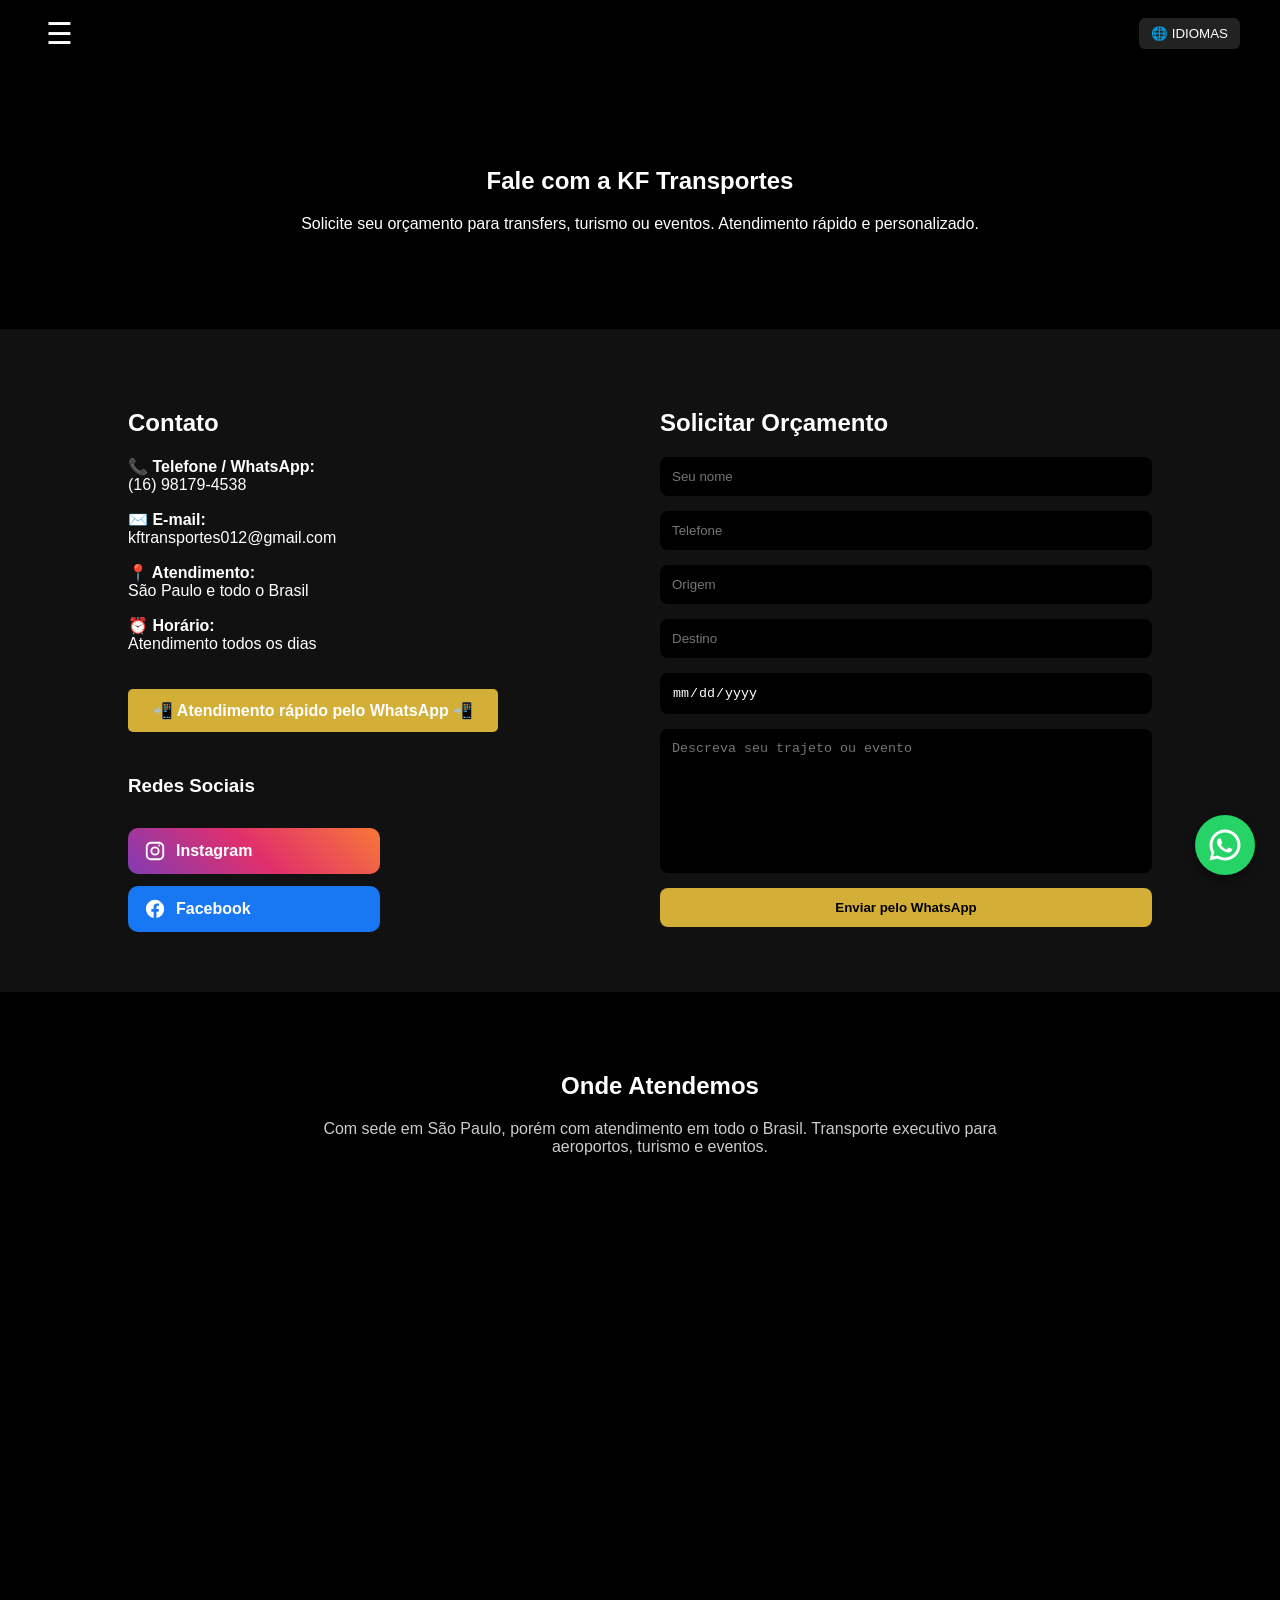
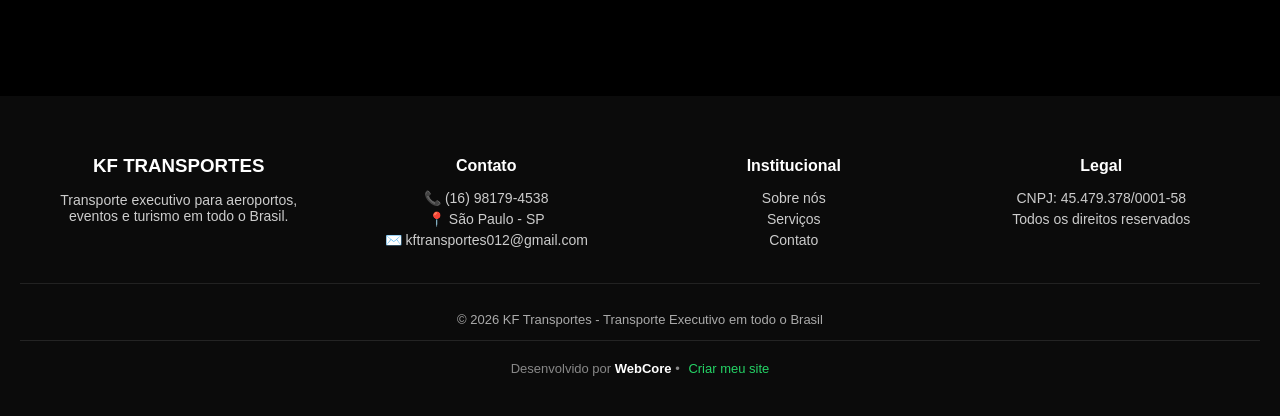
<file: contato.html>
<!DOCTYPE html>
<html lang="pt-br">

<head>

<meta charset="UTF-8">
<meta name="viewport" content="width=device-width, initial-scale=1.0">

<link rel="icon" type="image/png" sizes="32x32" href="assets/favicon.png">
<link rel="icon" type="image/png" sizes="16x16" href="assets/favicon.png">

<title>Contato | KF Transportes</title>

<meta name="description" content="Entre em contato com a KF Transportes. Solicite orçamento para transfer aeroporto, turismo ou eventos em São Paulo e todo o Brasil.">

<link rel="stylesheet" href="style.css">

</head>

<body>

<header>

<button class="menu-toggle" onclick="toggleMenu()">☰</button>

<nav id="menu">
  <button class="close-menu" onclick="toggleMenu()">✕</button>

  <a href="index.html">Home</a>
  <a href="servicos.html">Serviços</a>
  <a href="eventos.html">Eventos</a>
  <a href="pacotes.html">Pacotes</a>
  <a href="frota.html">Frota</a>
  <a href="sobre.html">Sobre</a>
  <a href="contato.html">Contato</a>
  <a href="rota-campos.html" class="rota-link">Rota Campos</a>
</nav>

<div class="overlay" onclick="toggleMenu()"></div>

<div class="language-dropdown">

  <button class="lang-btn">🌐 IDIOMAS</button>

  <div class="lang-menu">
    <div onclick="setLanguage('pt')">🇧🇷 Português</div>
    <div onclick="setLanguage('en')">🇺🇸 English</div>
    <div onclick="setLanguage('es')">🇪🇸 Español</div>
  </div>

</div>

<div id="google_translate_element" style="display:none;"></div>

</header>


<section class="hero-contato">

<h1>Fale com a KF Transportes</h1>

<p>
Solicite seu orçamento para transfers, turismo ou eventos.
Atendimento rápido e personalizado.
</p>

</section>


<!-- CONTATO -->
<section class="contato-container">

<div class="contato-info">

<h2>Contato</h2>

<p><strong>📞 Telefone / WhatsApp:</strong><br>
(16) 98179-4538
</p>

<p><strong>✉️ E-mail:</strong><br>
kftransportes012@gmail.com
</p>

<p><strong>📍 Atendimento:</strong><br>
São Paulo e todo o Brasil
</p>

<p><strong>⏰ Horário:</strong><br>
Atendimento todos os dias
</p>

<a href="https://wa.me/5516981794538?text=Olá%20Kelvin!%20Vim%20pelo%20site%20e%20gostaria%20de%20um%20orçamento."
class="botao">
📲 Atendimento rápido pelo WhatsApp 📲
</a>

<div class="redes-sociais">

<h3>Redes Sociais</h3>

<a href="https://www.instagram.com/kftransportes012/" target="_blank" class="btn-social instagram">
<svg viewBox="0 0 24 24">
<path fill="white" d="M7.75 2C4.68 2 2 4.68 2 7.75v8.5C2 19.32 4.68 22 7.75 22h8.5C19.32 22 22 19.32 22 16.25v-8.5C22 4.68 19.32 2 16.25 2h-8.5zm0 2h8.5C18.22 4 20 5.78 20 7.75v8.5c0 1.97-1.78 3.75-3.75 3.75h-8.5C5.78 20 4 18.22 4 16.25v-8.5C4 5.78 5.78 4 7.75 4zm8.75 1a1 1 0 100 2 1 1 0 000-2zM12 7a5 5 0 100 10 5 5 0 000-10zm0 2a3 3 0 110 6 3 3 0 010-6z"/>
</svg>
<span>Instagram</span>
</a>

<a href="https://www.facebook.com/kftransportes012" target="_blank" class="btn-social facebook">
<svg viewBox="0 0 24 24">
<path fill="white" d="M22 12a10 10 0 10-11.5 9.87v-6.99h-2.5V12h2.5V9.8c0-2.47 1.47-3.84 3.73-3.84 1.08 0 2.2.19 2.2.19v2.42h-1.24c-1.22 0-1.6.76-1.6 1.54V12h2.72l-.43 2.88h-2.29v6.99A10 10 0 0022 12z"/>
</svg>
<span>Facebook</span>
</a>

</div>
</div>


<div class="contato-form">

<h2>Solicitar Orçamento</h2>

<form id="form-whatsapp">

<input type="text" id="nome" placeholder="Seu nome" required>
<input type="tel" id="telefone" placeholder="Telefone" required>
<input type="text" id="origem" placeholder="Origem">
<input type="text" id="destino" placeholder="Destino">
<input type="date" id="data">
<textarea id="mensagem" placeholder="Descreva seu trajeto ou evento"></textarea>

<button type="submit">Enviar pelo WhatsApp</button>

</form>

</div>

</section>


<!-- NOVA SEÇÃO FULL WIDTH -->
<section class="mapa-full">

<h2>Onde Atendemos</h2>

<p>
Com sede em São Paulo, porém com atendimento em todo o Brasil. 
Transporte executivo para aeroportos, turismo e eventos.
</p>

<iframe src="https://www.google.com/maps/embed?pb=!1m18!1m12!1m3!1d3657.3261423137756!2d-46.691871425422185!3d-23.556727261420555!2m3!1f0!2f0!3f0!3m2!1i1024!2i768!4f13.1!3m3!1m2!1s0x94ce5727696ad8ad%3A0x8ff1020f3fb10957!2sKF%20TRANSPORTES!5e0!3m2!1spt-BR!2sbr!4v1773870835693!5m2!1spt-BR!2sbr"
allowfullscreen=""
loading="lazy">
</iframe>

</section>


<footer class="footer">

<div class="footer-container">

  <div class="footer-col">
    <h3>KF TRANSPORTES</h3>
    <p>Transporte executivo para aeroportos, eventos e turismo em todo o Brasil.</p>
  </div>

  <div class="footer-col">
    <h4>Contato</h4>
    <p>📞 (16) 98179-4538</p>
    <p>📍 São Paulo - SP</p>
    <p>✉️ kftransportes012@gmail.com</p>
  </div>

  <div class="footer-col">
    <h4>Institucional</h4>
    <p><a href="sobre.html">Sobre nós</a></p>
    <p><a href="servicos.html">Serviços</a></p>
    <p><a href="contato.html">Contato</a></p>
  </div>

  <div class="footer-col">
    <h4>Legal</h4>
    <p>CNPJ: 45.479.378/0001-58</p>
    <p>Todos os direitos reservados</p>
  </div>

</div>

<div class="footer-bottom">
  <p>© 2026 KF Transportes - Transporte Executivo em todo o Brasil</p>
</div>

<!-- ASSINATURA -->
<div class="assinatura-dev minimal">
  <p>
    Desenvolvido por <strong> WebCore </strong> •
    <a href="https://wa.me/5512988490983?text=Olá%20Kelvin,%20quero%20um%20site%20profissional!" target="_blank">
      Criar meu site
    </a>
  </p>
</div>

</footer>


<!-- TRADUTOR -->
<script>
function googleTranslateElementInit() {
new google.translate.TranslateElement({
pageLanguage: 'pt',
includedLanguages: 'en,es',
autoDisplay: false
}, 'google_translate_element');
}
</script>
<script>
function toggleMenu() {
  const menu = document.getElementById("menu");
  const overlay = document.querySelector(".overlay");

  menu.classList.toggle("active");
  overlay.classList.toggle("active");
}
</script>
<script src="https://translate.google.com/translate_a/element.js?cb=googleTranslateElementInit"></script>

<script>
function setLanguage(lang) {
  localStorage.setItem("siteLang", lang);
  document.cookie = "googtrans=/pt/" + lang + ";path=/";
  location.reload();
}

function applyLanguage() {
  const lang = localStorage.getItem("siteLang");

  if (lang) {
    document.cookie = "googtrans=/pt/" + lang + ";path=/";

    let check = setInterval(() => {
      const select = document.querySelector(".goog-te-combo");
      if (select) {
        select.value = lang;
        select.dispatchEvent(new Event("change"));
        clearInterval(check);
      }
    }, 300);
  }
}

window.addEventListener("load", applyLanguage);
</script>


<a href="https://wa.me/5516981794538?text=Olá%20Kelvin!%20Vim%20pelo%20site%20e%20gostaria%20de%20um%20orçamento."
class="whatsapp-fixo" target="_blank">

<svg xmlns="http://www.w3.org/2000/svg" viewBox="0 0 32 32">
<path fill="white" d="M16 .5C7.5.5.5 7.5.5 16c0 2.8.7 5.4 2 7.7L.5 31.5l8-2c2.2 1.2 4.7 1.9 7.5 1.9 8.5 0 15.5-7 15.5-15.5S24.5.5 16 .5zm0 28c-2.4 0-4.7-.6-6.7-1.8l-.5-.3-4.7 1.2 1.3-4.6-.3-.5C4.1 20.7 3.5 18.4 3.5 16 3.5 9.1 9.1 3.5 16 3.5S28.5 9.1 28.5 16 22.9 28.5 16 28.5zm6.9-8.5c-.4-.2-2.4-1.2-2.7-1.3-.4-.1-.6-.2-.9.2s-1 1.3-1.2 1.5-.5.3-.9.1c-.4-.2-1.6-.6-3-1.9-1.1-1-1.9-2.2-2.1-2.6s0-.6.2-.8c.2-.2.4-.5.6-.7.2-.2.2-.4.3-.6.1-.2 0-.5-.1-.7-.1-.2-.9-2.2-1.2-3-.3-.7-.6-.6-.9-.6h-.8c-.3 0-.7.1-1 .5s-1.3 1.2-1.3 3 1.3 3.6 1.5 3.9c.2.2 2.6 4 6.4 5.6.9.4 1.6.6 2.2.7.9.3 1.7.3 2.3.2.7-.1 2.4-1 2.7-2 .3-1 .3-1.9.2-2-.1-.1-.3-.2-.7-.4z"/>
</svg>
</a>

</body>
</html>
</file>
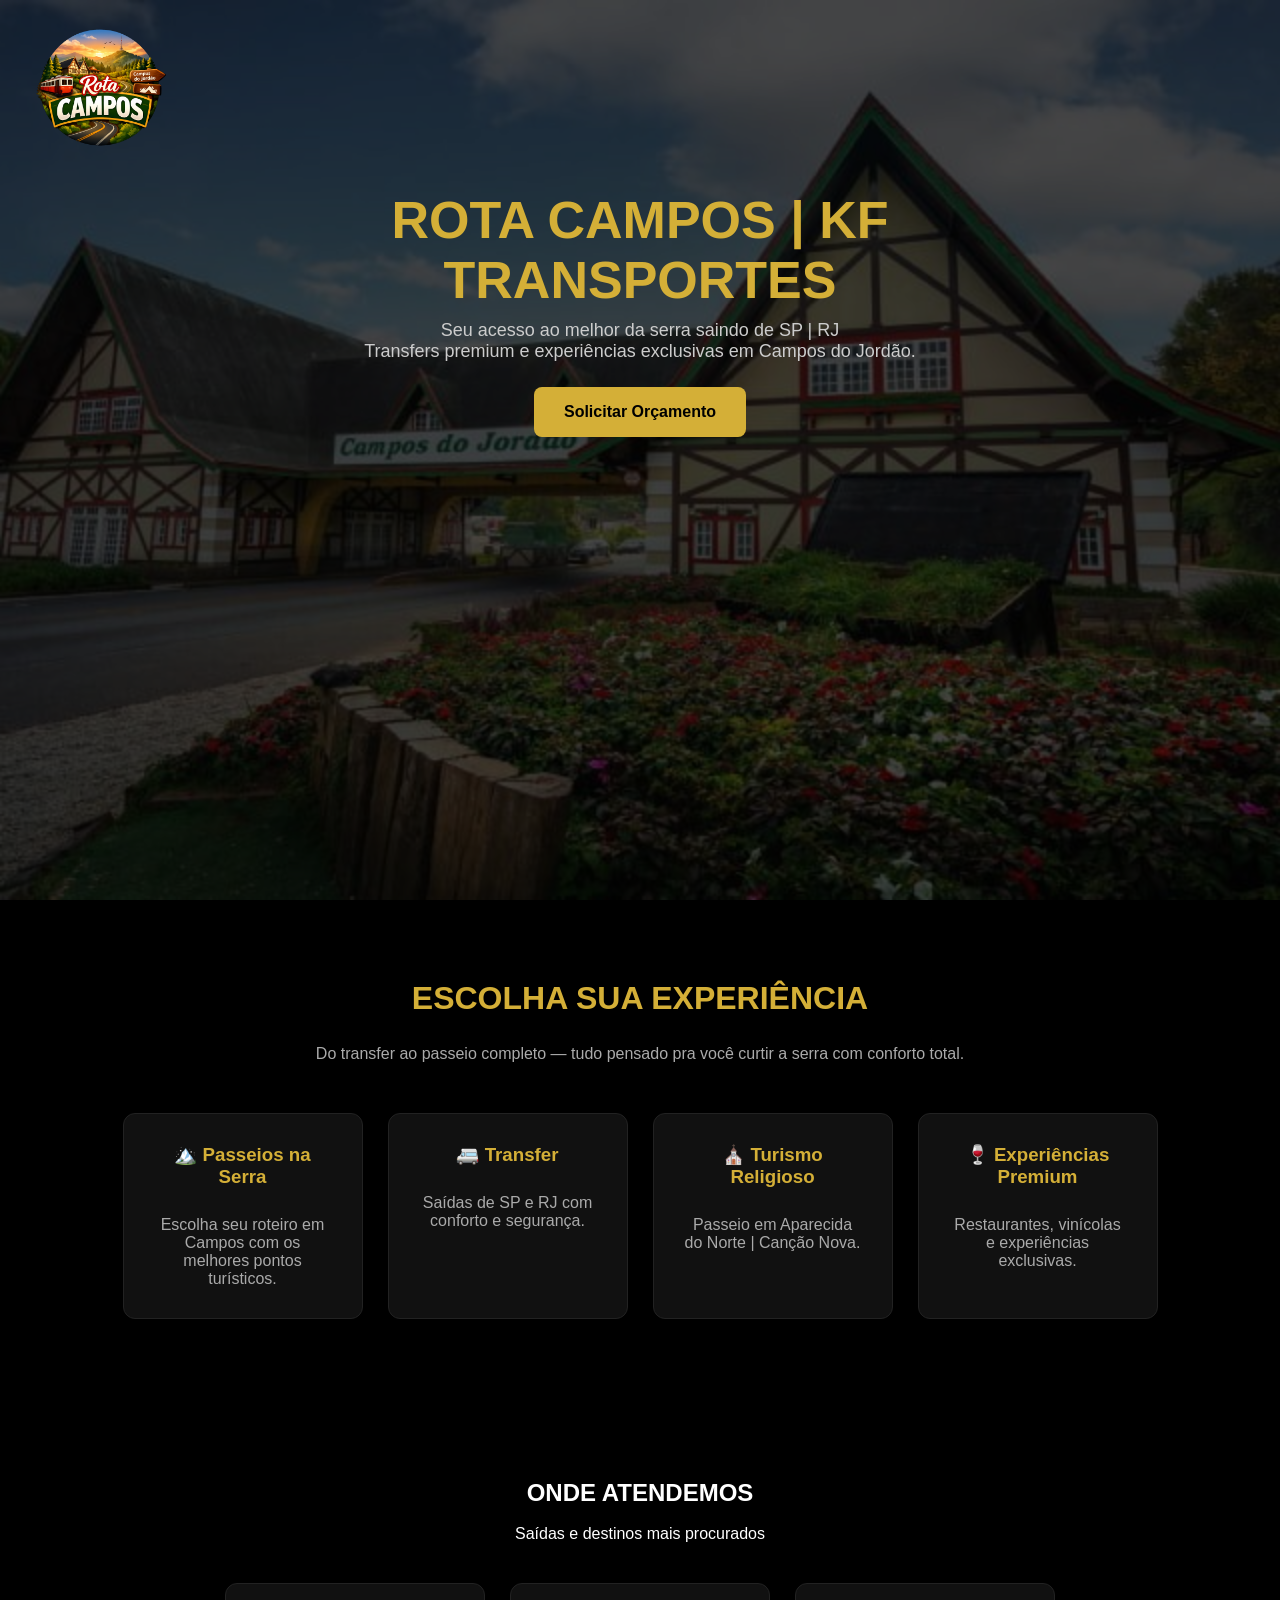
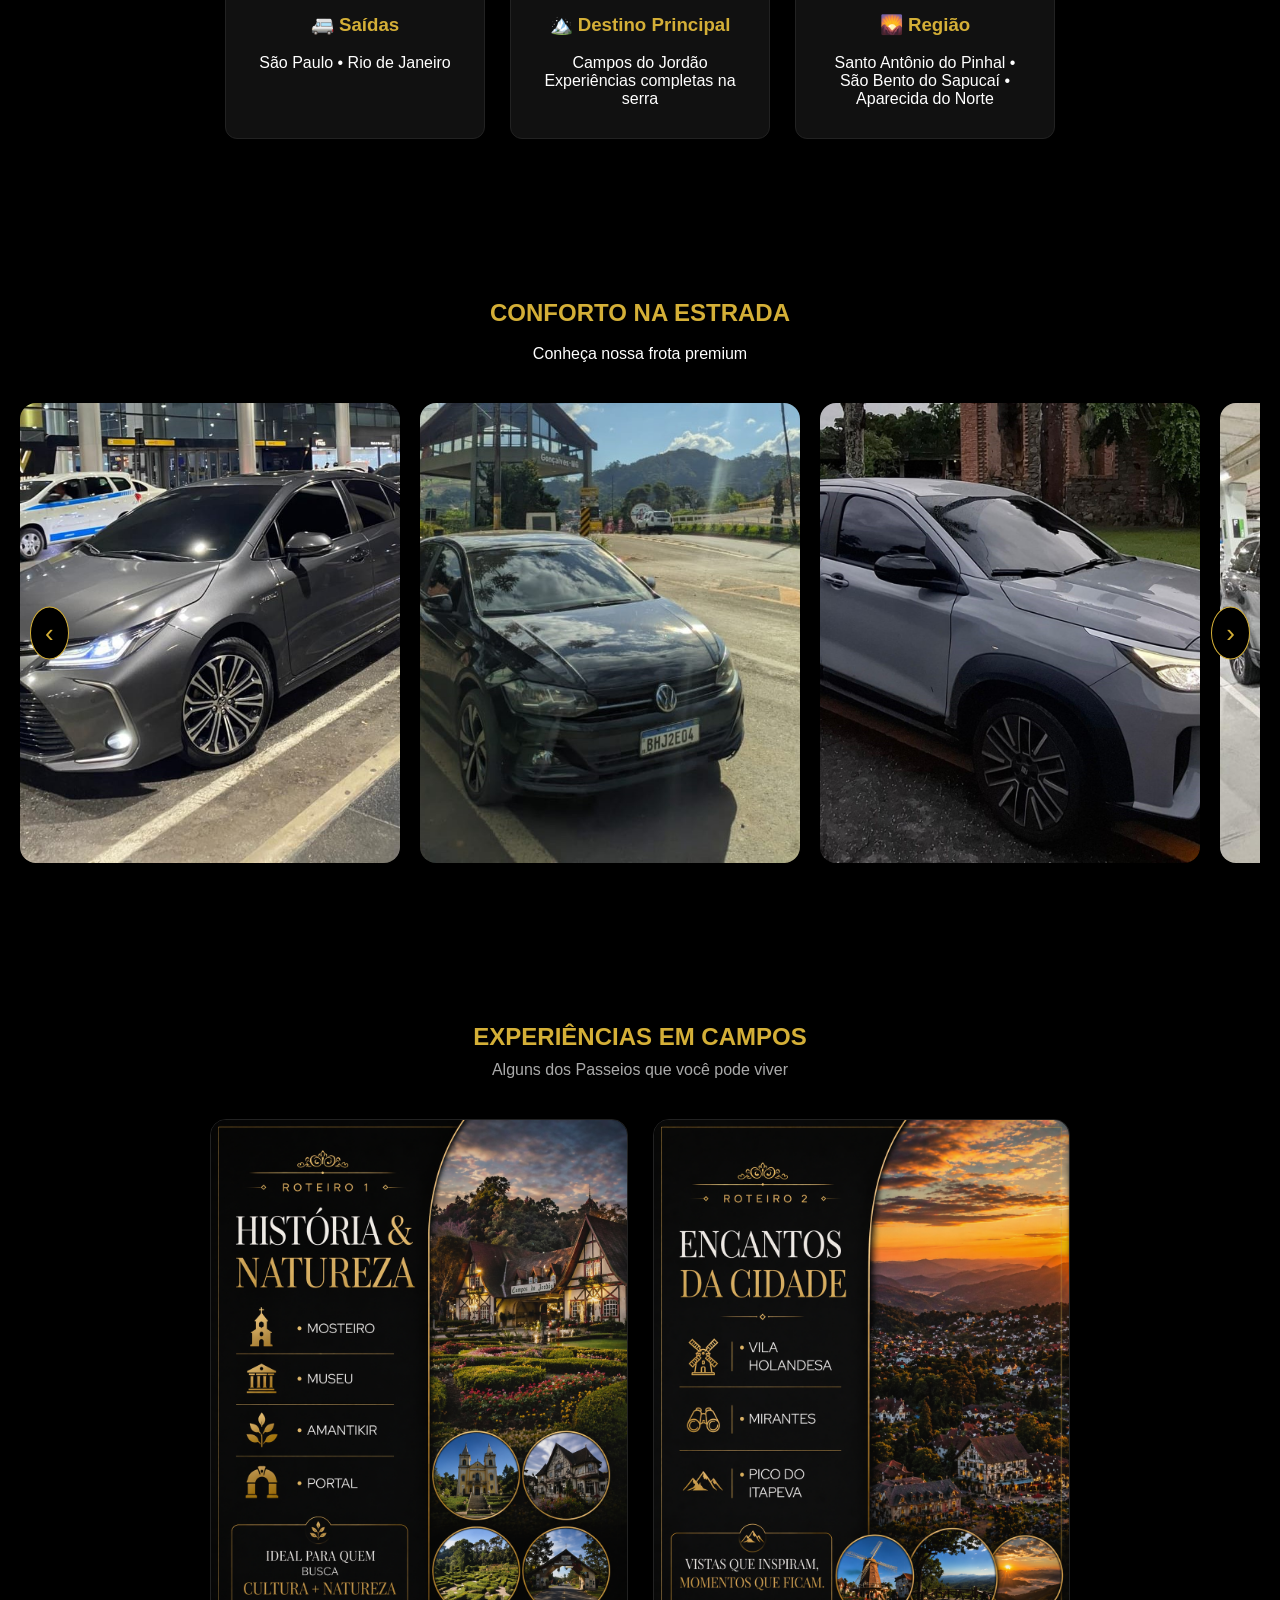
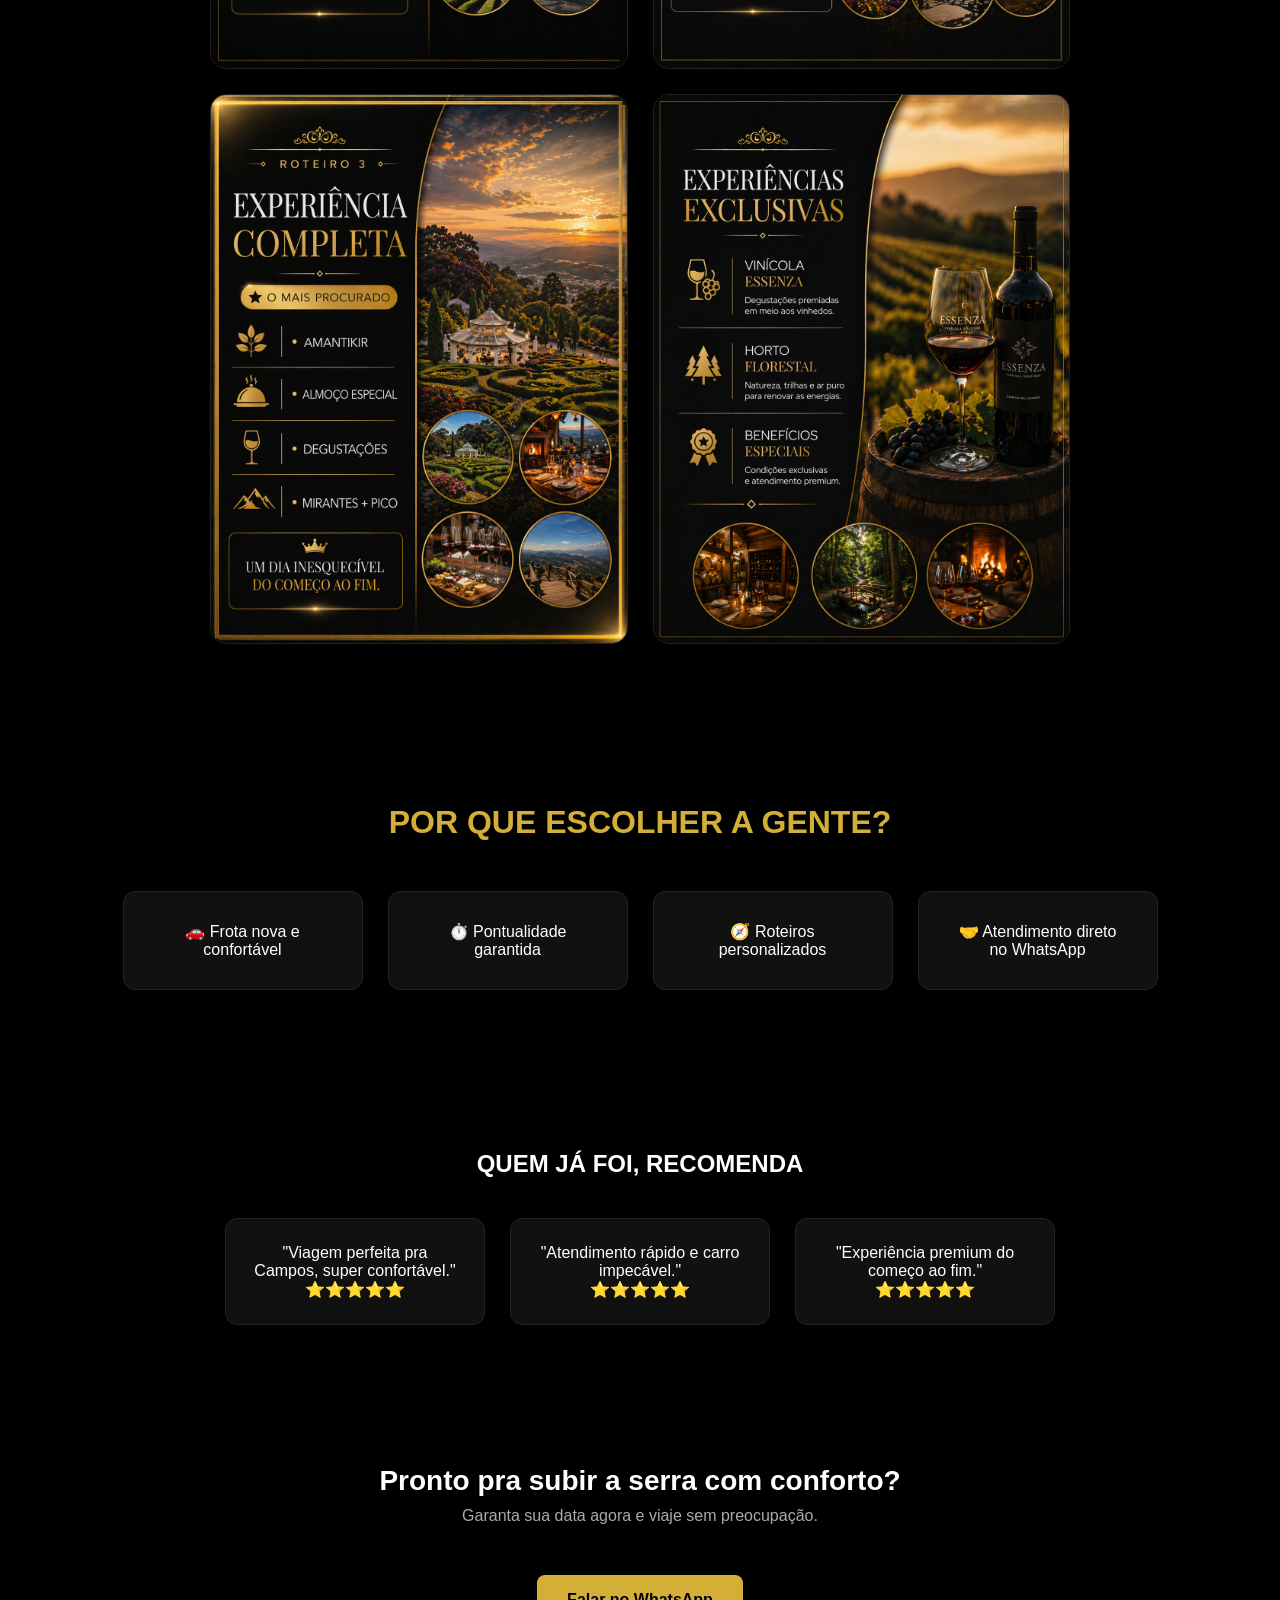
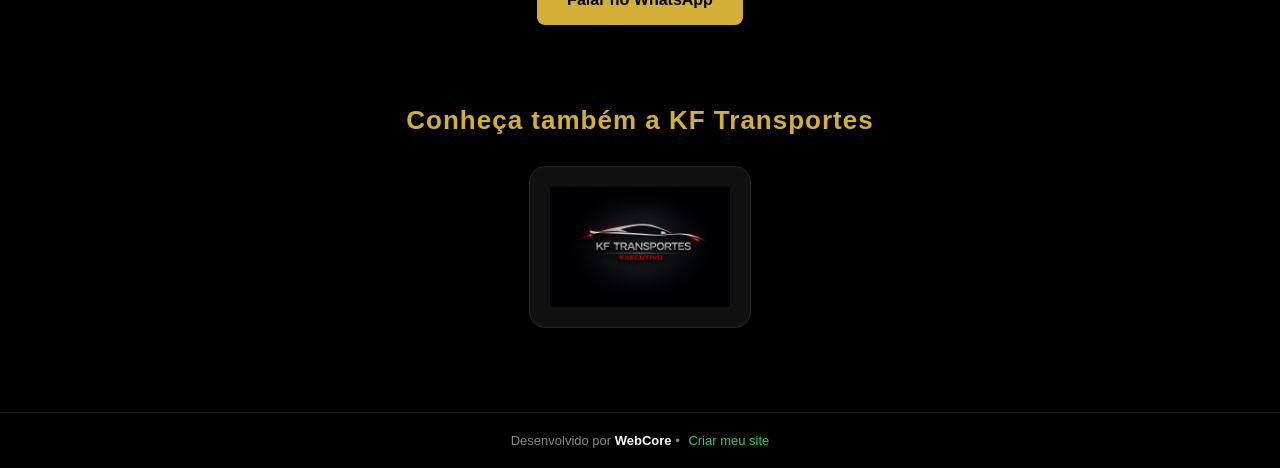
<file: rota-campos.html>
<!DOCTYPE html>
<html lang="pt-br">
<head>
  <meta charset="UTF-8">
  <title>ROTA CAMPOS | KF TRANSPORTES</title>

  <link rel="stylesheet" href="style.css">
  <link rel="stylesheet" href="rota-campos.css">
  <link rel="icon" type="image/png" href="assets/rota-campos/rota-campos.png">
</head>

<body class="rota-campos">

<!-- LOGO -->
<div class="logo-topo">
  <img src="assets/rota-campos/rota-campos.png" alt="Rota Campos">
</div>

<!-- HERO -->
<section class="hero-campos">
  <div class="hero-content">

    <h1>ROTA CAMPOS | KF TRANSPORTES</h1>

    <p class="subtitle">
      Seu acesso ao melhor da serra saindo de SP | RJ
    </p>

    <p>
      Transfers premium e experiências exclusivas em Campos do Jordão.
    </p>
  
    <a href="https://wa.me/5516981794538?text=Olá,%20vim%20pela%20Rota%20Campos%20e%20quero%20mais%20informações!" class="btn-whatsapp">
      Solicitar Orçamento
    </a>

  </div>
</section>

<!-- SERVIÇOS -->
<section class="servicos-campos">

  <h2>ESCOLHA SUA EXPERIÊNCIA</h2><br>

  <p class="desc">
    Do transfer ao passeio completo — tudo pensado pra você curtir a serra com conforto total.
  </p>

  <div class="grid-servicos">

    <div class="box-servico">
      <h3>🏔️ Passeios na Serra</h3><br>
      <p>Escolha seu roteiro em Campos com os melhores pontos turísticos.</p>
    </div>

    <div class="box-servico">
      <h3>🚐 Transfer</h3><br>
      <p>Saídas de SP e RJ com conforto e segurança.</p>
    </div>

    <div class="box-servico">
      <h3>⛪ Turismo Religioso</h3><br>
      <p>Passeio em Aparecida do Norte | Canção Nova.</p>
    </div>

    <div class="box-servico destaque">
      <h3>🍷 Experiências Premium</h3><br>
      <p>Restaurantes, vinícolas e experiências exclusivas.</p>
    </div>

  </div>

</section>

<!-- REGIÕES -->
<section class="roteiros-campos">

  <h2>ONDE ATENDEMOS</h2><br>

  <p class="desc">
    Saídas e destinos mais procurados
  </p>

  <div class="grid-roteiros">

    <div class="roteiro-card">
      <h3>🚐 Saídas</h3><br>
      <p>São Paulo • Rio de Janeiro</p>
    </div>

    <div class="roteiro-card destaque">
      <h3>🏔️ Destino Principal</h3><br>
      <p>Campos do Jordão</p>
      <span>Experiências completas na serra</span>
    </div>

    <div class="roteiro-card">
      <h3>🌄 Região</h3><br>
      <p>Santo Antônio do Pinhal • São Bento do Sapucaí • Aparecida do Norte</p>
    </div>

  </div>

</section>

<!-- CARROS -->
<section class="carros-campos">

  <h2>CONFORTO NA ESTRADA</h2><br>
  <p>Conheça nossa frota premium</p>

  <div class="carrossel-carros">

    <button class="btn-carrossel prev">‹</button>

    <div class="track-carros">

      <div class="card-carro"><img src="assets/rota-campos/carro1.jpeg"></div>
      <div class="card-carro"><img src="assets/rota-campos/carro2.jpg"></div>
      <div class="card-carro"><img src="assets/rota-campos/carro3.jpg"></div>
      <div class="card-carro"><img src="assets/rota-campos/carro4.jpg"></div>
      <div class="card-carro"><img src="assets/rota-campos/carro5.jpg"></div>
      <div class="card-carro"><img src="assets/rota-campos/carro6.webp"></div>
      <div class="card-carro"><img src="assets/rota-campos/carro7.jpg"></div>
      <div class="card-carro"><img src="assets/rota-campos/carro8.jpg"></div>
      <div class="card-carro"><img src="assets/rota-campos/carro9.jpeg"></div>
      <div class="card-carro"><img src="assets/rota-campos/carro10.jpg"></div>

    </div>

    <button class="btn-carrossel next">›</button>

  </div>

</section>

<!-- EXPERIÊNCIAS -->
<section class="experiencias-campos">

  <h2>EXPERIÊNCIAS EM CAMPOS</h2>
  <p>Alguns dos Passeios que você pode viver</p>

  <div class="grid-experiencias">

    <div class="card-exp">
      <img src="assets/rota-campos/roteiros/roteiro1.png">
    </div>

    <div class="card-exp">
      <img src="assets/rota-campos/roteiros/roteiro2.png">
    </div>

    <div class="card-exp">
      <img src="assets/rota-campos/roteiros/roteiro3.png">
    </div>

    <div class="card-exp">
      <img src="assets/rota-campos/roteiros/roteiro4.png">
    </div>

  </div>

</section>

<!-- DIFERENCIAIS -->
<section class="servicos-campos">

  <h2>POR QUE ESCOLHER A GENTE?</h2>

  <div class="grid-servicos">

    <div class="box-servico">🚗 Frota nova e confortável</div>
    <div class="box-servico">⏱️ Pontualidade garantida</div>
    <div class="box-servico">🧭 Roteiros personalizados</div>
    <div class="box-servico">🤝 Atendimento direto no WhatsApp</div>

  </div>

</section>

<!-- DEPOIMENTOS -->
<section class="depoimentos-campos">

  <h2>QUEM JÁ FOI, RECOMENDA</h2>

  <div class="grid-depoimentos">

    <div class="dep-box">
      <p>"Viagem perfeita pra Campos, super confortável."</p>
      <span>⭐⭐⭐⭐⭐</span>
    </div>

    <div class="dep-box">
      <p>"Atendimento rápido e carro impecável."</p>
      <span>⭐⭐⭐⭐⭐</span>
    </div>

    <div class="dep-box">
      <p>"Experiência premium do começo ao fim."</p>
      <span>⭐⭐⭐⭐⭐</span>
    </div>

  </div>

</section>

<!-- CTA -->
<div class="cta-final">

  <h2>Pronto pra subir a serra com conforto?</h2>

  <p>Garanta sua data agora e viaje sem preocupação.</p>

  <a href="https://wa.me/5516981794538?text=Olá,%20vim%20pela%20Rota%20Campos%20e%20quero%20mais%20informações!" class="btn-whatsapp">
    Falar no WhatsApp
  </a>

</div>

<!-- KF TRANPORTES -->
<section class="kftransportes-cta">

  <h3>Conheça também a KF Transportes</h3>

  <a href="https://kftransportes012.com.br" class="btn-kftransportes">
    <img src="assets/rota-campos/kftransportes.png" alt="KFTransportes">
  </a>

</section>

<!-- ASSINATURA -->
<div class="assinatura-dev minimal">
  <p>
    Desenvolvido por <strong> WebCore </strong> •
    <a href="https://wa.me/5512988490983" target="_blank">
      Criar meu site
    </a>
  </p>
</div>

<script>
const carrossel = document.querySelector('.carrossel-carros');

const track = carrossel.querySelector('.track-carros');
const next = carrossel.querySelector('.next');
const prev = carrossel.querySelector('.prev');

let index = 0;

const cards = carrossel.querySelectorAll('.card-carro');
const total = cards.length;

const cardWidth = cards[0].offsetWidth + 20;

function getVisibleCards() {
  return Math.floor(carrossel.offsetWidth / cardWidth);
}

next.addEventListener('click', () => {
  const visible = getVisibleCards();

  if (index < total - visible) {
    index++;
    track.style.transform = `translateX(-${index * cardWidth}px)`;
  }
});

prev.addEventListener('click', () => {
  if (index > 0) {
    index--;
    track.style.transform = `translateX(-${index * cardWidth}px)`;
  }
});
</script>

</body>
</html>
</file>
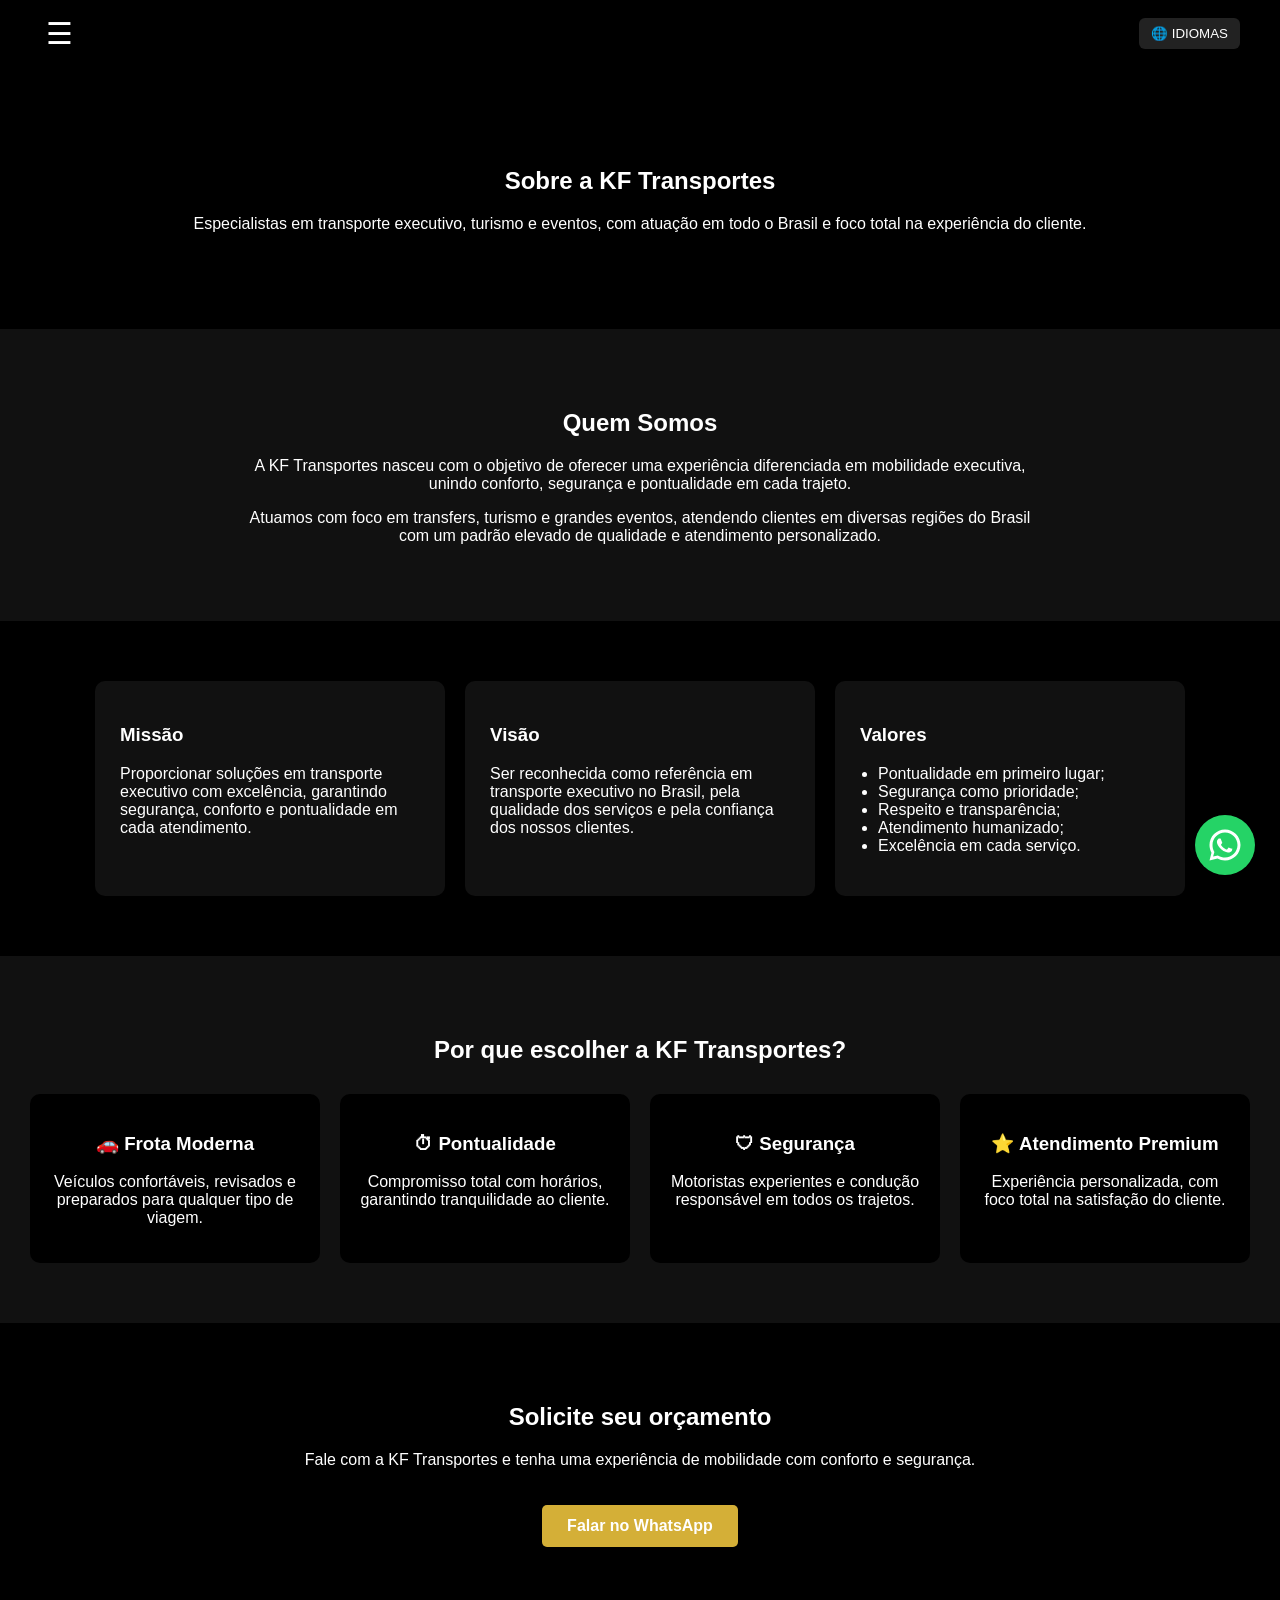
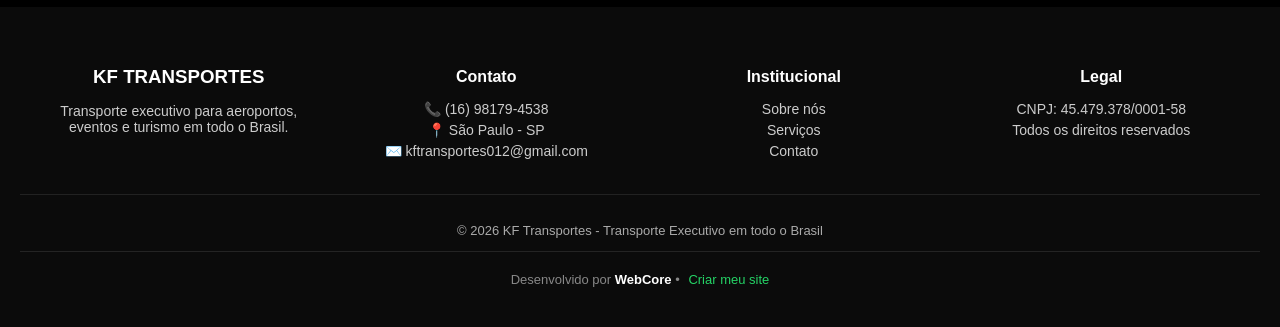
<file: sobre.html>
<!DOCTYPE html>
<html lang="pt-br">

<head>

<meta charset="UTF-8">
<meta name="viewport" content="width=device-width, initial-scale=1.0">

<link rel="icon" type="image/png" sizes="32x32" href="assets/favicon.png">
<link rel="icon" type="image/png" sizes="16x16" href="assets/favicon.png">

<meta name="description" content="Conheça a KF Transportes, especialista em transporte executivo para aeroportos, turismo e eventos em São Paulo e todo o Brasil.">

<title>Sobre a KF Transportes | Transporte Executivo</title>

<link rel="stylesheet" href="style.css">

</head>

<body>

<header>

<button class="menu-toggle" onclick="toggleMenu()">☰</button>

<nav id="menu">
  <button class="close-menu" onclick="toggleMenu()">✕</button>

  <a href="index.html">Home</a>
  <a href="servicos.html">Serviços</a>
  <a href="eventos.html">Eventos</a>
  <a href="pacotes.html">Pacotes</a>
  <a href="frota.html">Frota</a>
  <a href="sobre.html">Sobre</a>
  <a href="contato.html">Contato</a>
  <a href="rota-campos.html" class="rota-link">Rota Campos</a>
</nav>

<div class="overlay" onclick="toggleMenu()"></div>

<div class="language-dropdown">

  <button class="lang-btn">🌐 IDIOMAS</button>

  <div class="lang-menu">
    <div onclick="setLanguage('pt')">🇧🇷 Português</div>
    <div onclick="setLanguage('en')">🇺🇸 English</div>
    <div onclick="setLanguage('es')">🇪🇸 Español</div>
  </div>

</div>

<div id="google_translate_element" style="display:none;"></div>

</header>


<!-- HERO -->
<section class="hero-sobre">

<h1>Sobre a KF Transportes</h1>

<p>
Especialistas em transporte executivo, turismo e eventos,
com atuação em todo o Brasil e foco total na experiência do cliente.
</p>

</section>


<!-- QUEM SOMOS -->
<section class="sobre-container">

<div class="sobre-texto">

<h2>Quem Somos</h2>

<p>
A KF Transportes nasceu com o objetivo de oferecer uma experiência diferenciada
em mobilidade executiva, unindo conforto, segurança e pontualidade em cada trajeto.
</p>

<p>
Atuamos com foco em transfers, turismo e grandes eventos, atendendo clientes
em diversas regiões do Brasil com um padrão elevado de qualidade e atendimento personalizado.
</p>

</div>

</section>


<!-- MISSÃO VISÃO VALORES -->
<section class="mvv">

<div class="mvv-container">

<div class="mvv-card">
<h3>Missão</h3>
<p>
Proporcionar soluções em transporte executivo com excelência, garantindo
segurança, conforto e pontualidade em cada atendimento.
</p>
</div>

<div class="mvv-card">
<h3>Visão</h3>
<p>
Ser reconhecida como referência em transporte executivo no Brasil,
pela qualidade dos serviços e pela confiança dos nossos clientes.
</p>
</div>

<div class="mvv-card">
<h3>Valores</h3>

<ul>
<li>Pontualidade em primeiro lugar;</li>
<li>Segurança como prioridade;</li>
<li>Respeito e transparência;</li>
<li>Atendimento humanizado;</li>
<li>Excelência em cada serviço.</li>
</ul>

</div>

</div>

</section>


<!-- DIFERENCIAIS -->
<section class="diferenciais">

<h2>Por que escolher a KF Transportes?</h2>

<div class="diferenciais-container">

<div class="diferencial">
<h3>🚗 Frota Moderna</h3>
<p>Veículos confortáveis, revisados e preparados para qualquer tipo de viagem.</p>
</div>

<div class="diferencial">
<h3>⏱ Pontualidade</h3>
<p>Compromisso total com horários, garantindo tranquilidade ao cliente.</p>
</div>

<div class="diferencial">
<h3>🛡 Segurança</h3>
<p>Motoristas experientes e condução responsável em todos os trajetos.</p>
</div>

<div class="diferencial">
<h3>⭐ Atendimento Premium</h3>
<p>Experiência personalizada, com foco total na satisfação do cliente.</p>
</div>

</div>

</section>


<!-- CTA FINAL -->
<section class="cta-sobre">

<h2>Solicite seu orçamento</h2>

<p>
Fale com a KF Transportes e tenha uma experiência de mobilidade com conforto e segurança.
</p>

<a href="https://wa.me/5516981794538?text=Olá%20Kelvin!%20Vim%20pelo%20site%20e%20gostaria%20de%20um%20orçamento."
class="botao">
Falar no WhatsApp
</a>

</section>


<footer class="footer">

<div class="footer-container">

  <div class="footer-col">
    <h3>KF TRANSPORTES</h3>
    <p>Transporte executivo para aeroportos, eventos e turismo em todo o Brasil.</p>
  </div>

  <div class="footer-col">
    <h4>Contato</h4>
    <p>📞 (16) 98179-4538</p>
    <p>📍 São Paulo - SP</p>
    <p>✉️ kftransportes012@gmail.com</p>
  </div>

  <div class="footer-col">
    <h4>Institucional</h4>
    <p><a href="sobre.html">Sobre nós</a></p>
    <p><a href="servicos.html">Serviços</a></p>
    <p><a href="contato.html">Contato</a></p>
  </div>

  <div class="footer-col">
    <h4>Legal</h4>
    <p>CNPJ: 45.479.378/0001-58</p>
    <p>Todos os direitos reservados</p>
  </div>

</div>

<div class="footer-bottom">
  <p>© 2026 KF Transportes - Transporte Executivo em todo o Brasil</p>
</div>

<!-- ASSINATURA -->
<div class="assinatura-dev minimal">
  <p>
    Desenvolvido por <strong> WebCore </strong> •
    <a href="https://wa.me/5512988490983?text=Olá%20Kelvin,%20quero%20um%20site%20profissional!" target="_blank">
      Criar meu site
    </a>
  </p>
</div>

</footer>

<!-- SCRIPT DO TRADUTOR (CORRIGIDO) -->
<script type="text/javascript">
function googleTranslateElementInit() {
new google.translate.TranslateElement({
pageLanguage: 'pt',
includedLanguages: 'en,es',
autoDisplay: false
}, 'google_translate_element');
}
</script>
<script>
function toggleMenu() {
  const menu = document.getElementById("menu");
  const overlay = document.querySelector(".overlay");

  menu.classList.toggle("active");
  overlay.classList.toggle("active");
}
</script>
<script src="https://translate.google.com/translate_a/element.js?cb=googleTranslateElementInit"></script>
</script>
<script>
// SALVAR IDIOMA
function setLanguage(lang) {
  localStorage.setItem("siteLang", lang);
  document.cookie = "googtrans=/pt/" + lang + ";path=/";
  location.reload();
}

// APLICAR AUTOMATICAMENTE (CORRIGIDO)
function applyLanguage() {
  const lang = localStorage.getItem("siteLang");

  if (lang) {
    document.cookie = "googtrans=/pt/" + lang + ";path=/";

    // força o Google Translate aplicar corretamente
    const select = document.querySelector(".goog-te-combo");
    if (select) {
      select.value = lang;
      select.dispatchEvent(new Event("change"));
    }
  }
}

// espera o tradutor carregar
window.addEventListener("load", function() {
  setTimeout(applyLanguage, 1000);
});
</script>
<!-- WHATSAPP FIXO -->
<a href="https://wa.me/5516981794538?text=Olá%20Kelvin!%20Vim%20pelo%20site%20e%20gostaria%20de%20um%20orçamento."
class="whatsapp-fixo" target="_blank">

<svg xmlns="http://www.w3.org/2000/svg" viewBox="0 0 32 32">
<path fill="white" d="M16 .5C7.5.5.5 7.5.5 16c0 2.8.7 5.4 2 7.7L.5 31.5l8-2c2.2 1.2 4.7 1.9 7.5 1.9 8.5 0 15.5-7 15.5-15.5S24.5.5 16 .5zm0 28c-2.4 0-4.7-.6-6.7-1.8l-.5-.3-4.7 1.2 1.3-4.6-.3-.5C4.1 20.7 3.5 18.4 3.5 16 3.5 9.1 9.1 3.5 16 3.5S28.5 9.1 28.5 16 22.9 28.5 16 28.5zm6.9-8.5c-.4-.2-2.4-1.2-2.7-1.3-.4-.1-.6-.2-.9.2s-1 1.3-1.2 1.5-.5.3-.9.1c-.4-.2-1.6-.6-3-1.9-1.1-1-1.9-2.2-2.1-2.6s0-.6.2-.8c.2-.2.4-.5.6-.7.2-.2.2-.4.3-.6.1-.2 0-.5-.1-.7-.1-.2-.9-2.2-1.2-3-.3-.7-.6-.6-.9-.6h-.8c-.3 0-.7.1-1 .5s-1.3 1.2-1.3 3 1.3 3.6 1.5 3.9c.2.2 2.6 4 6.4 5.6.9.4 1.6.6 2.2.7.9.3 1.7.3 2.3.2.7-.1 2.4-1 2.7-2 .3-1 .3-1.9.2-2-.1-.1-.3-.2-.7-.4z"/>
</svg>

</a>

</body>
</html>
</file>
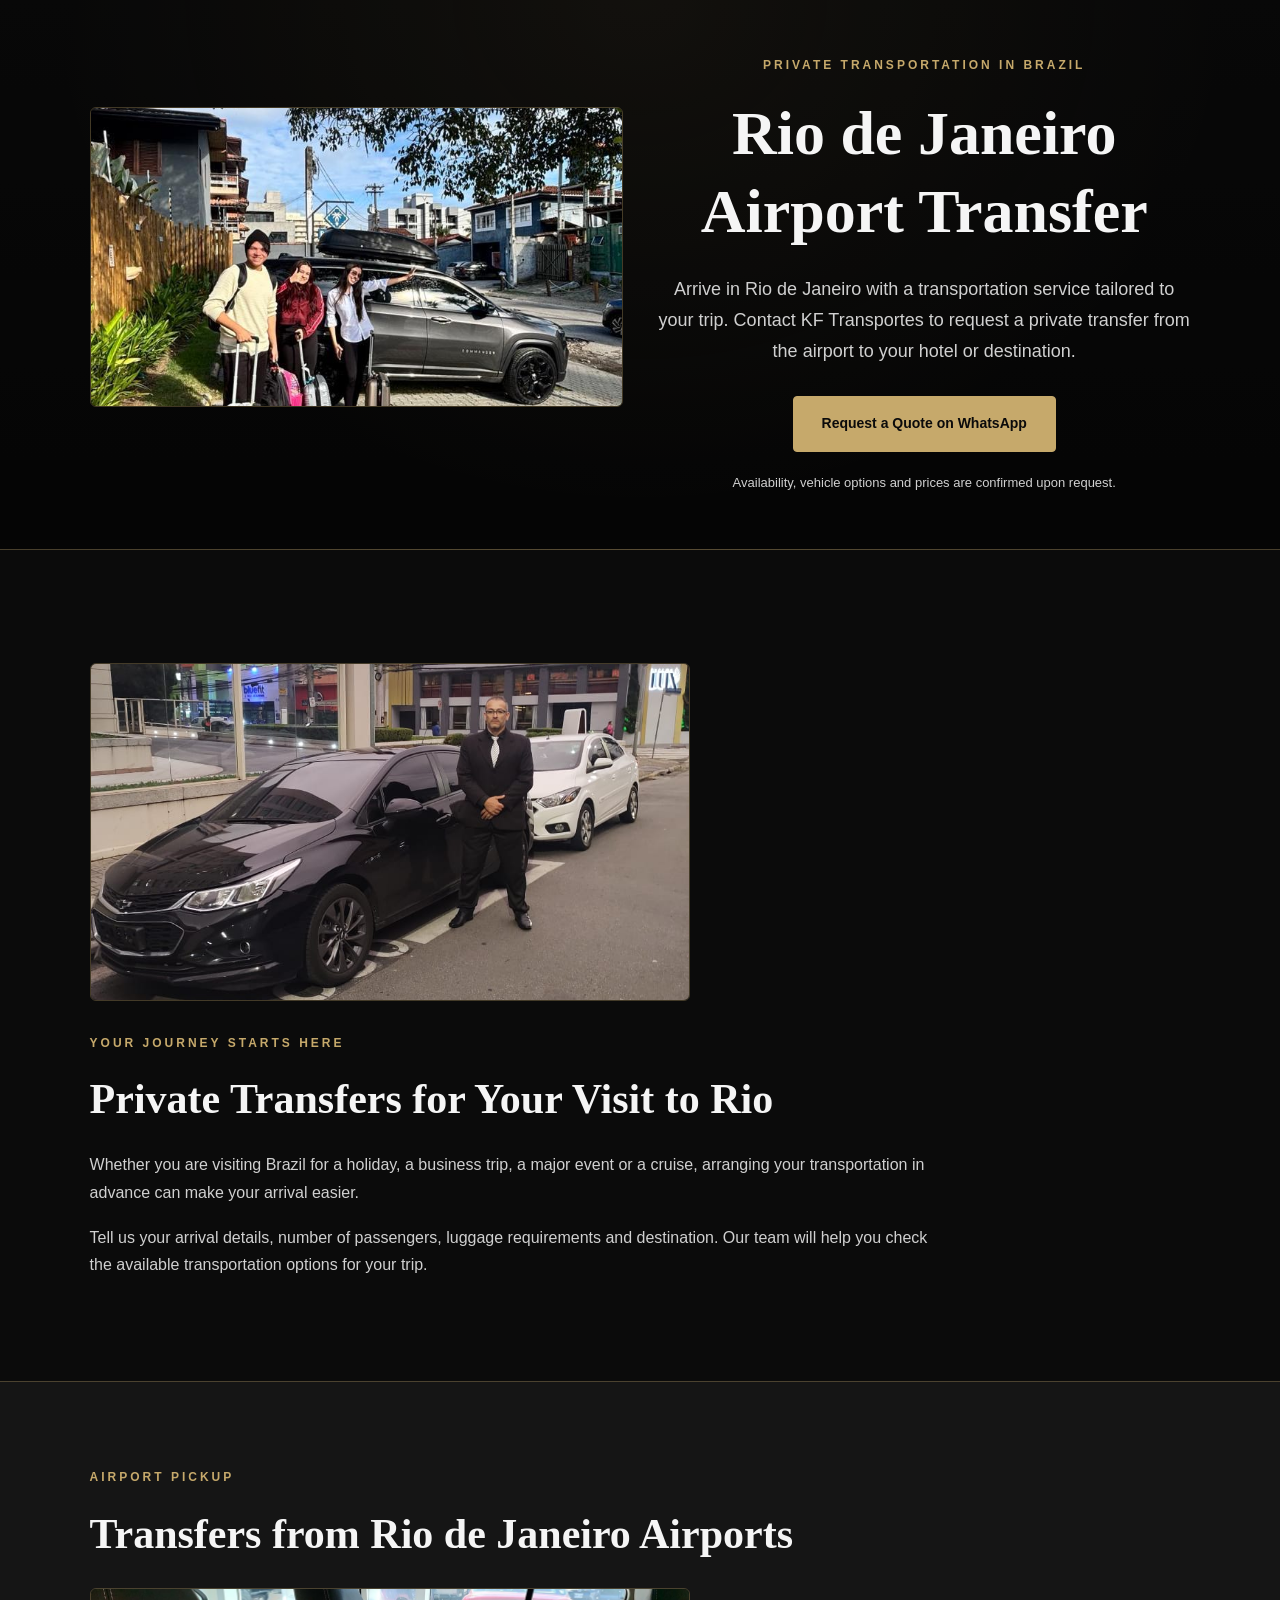
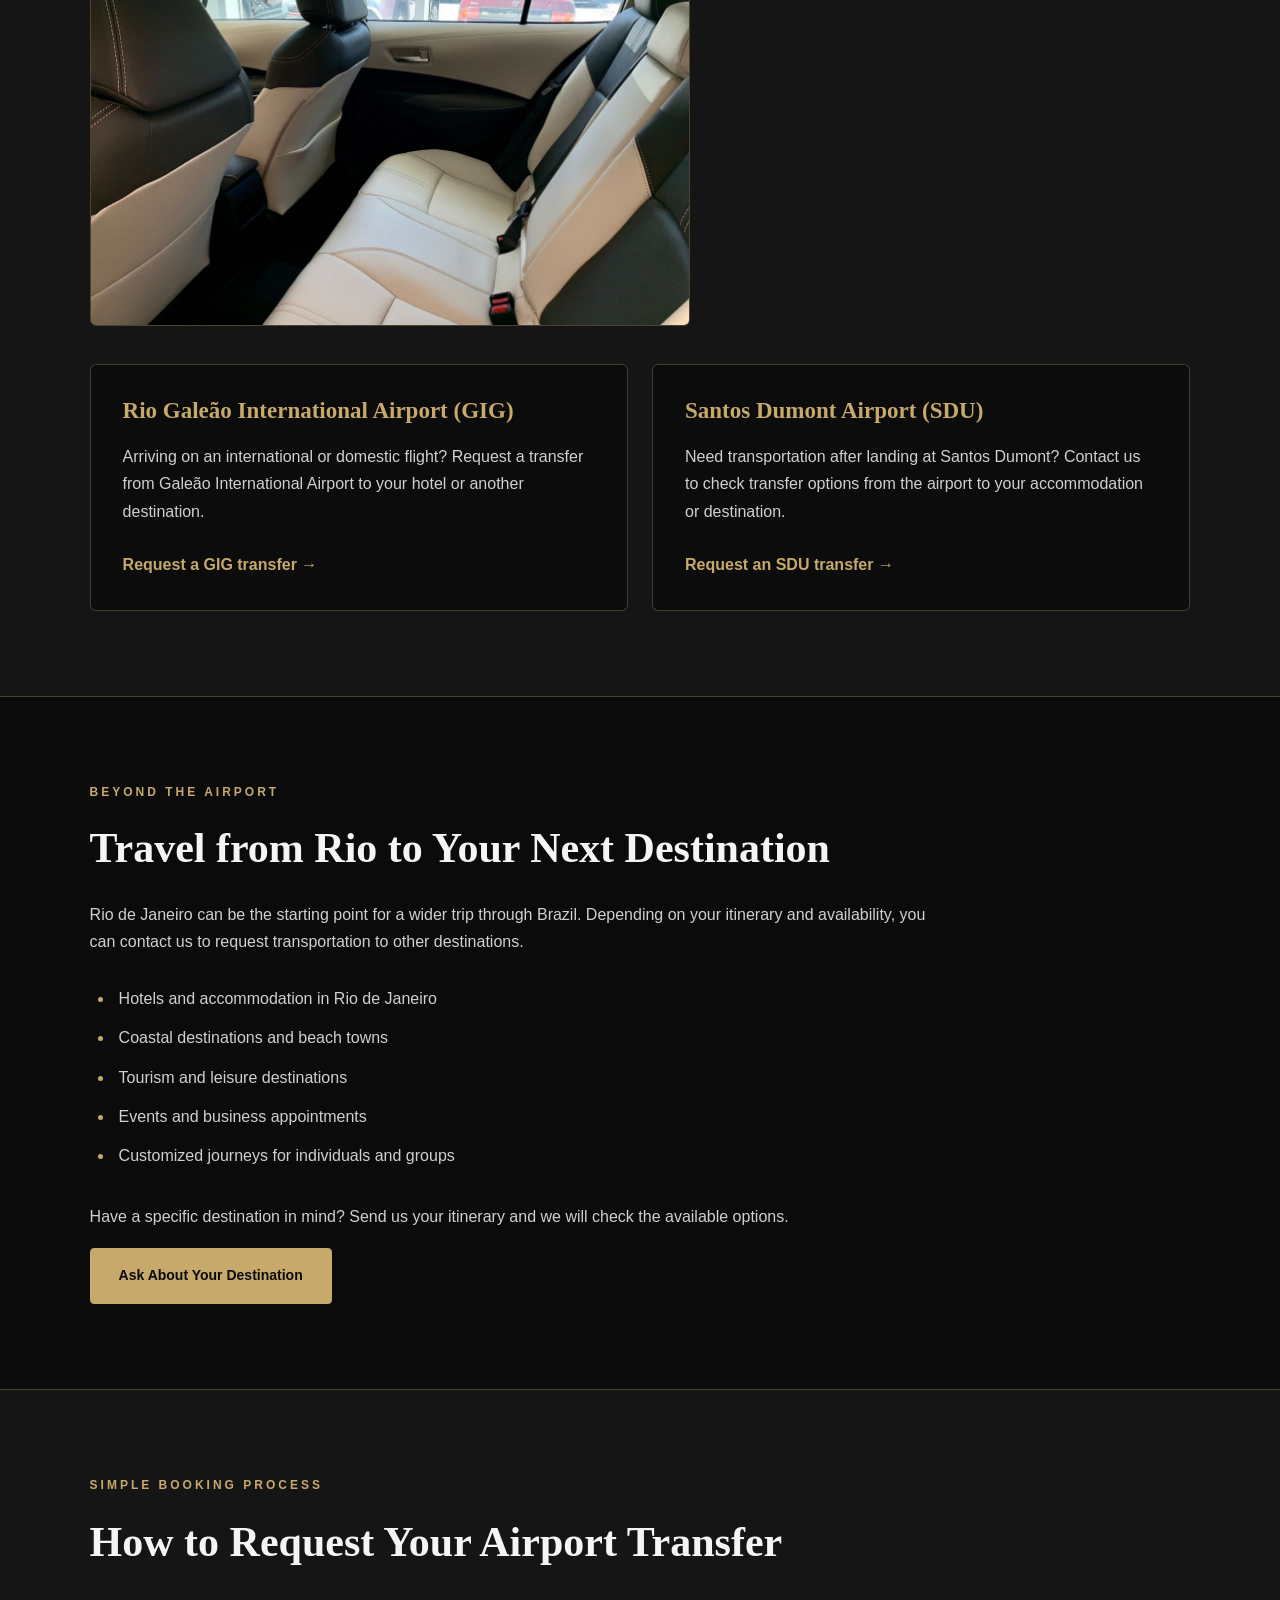
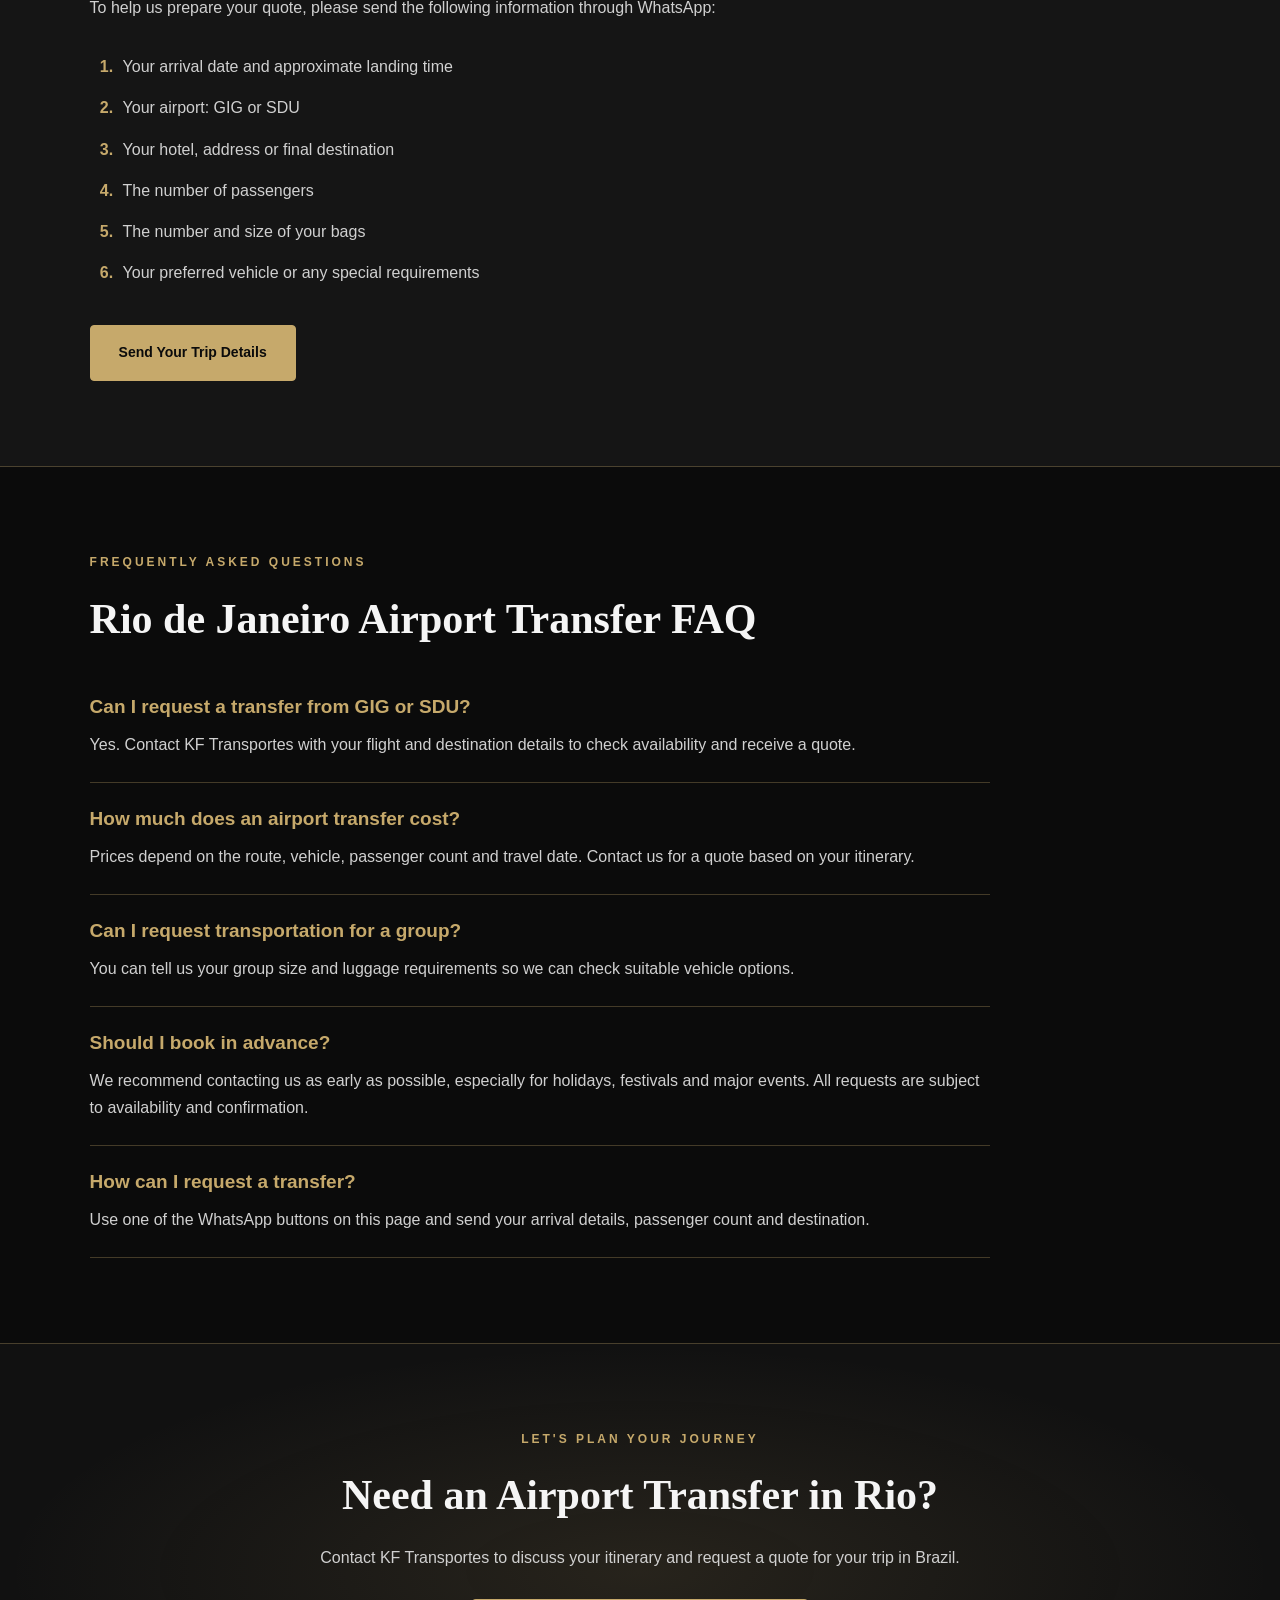
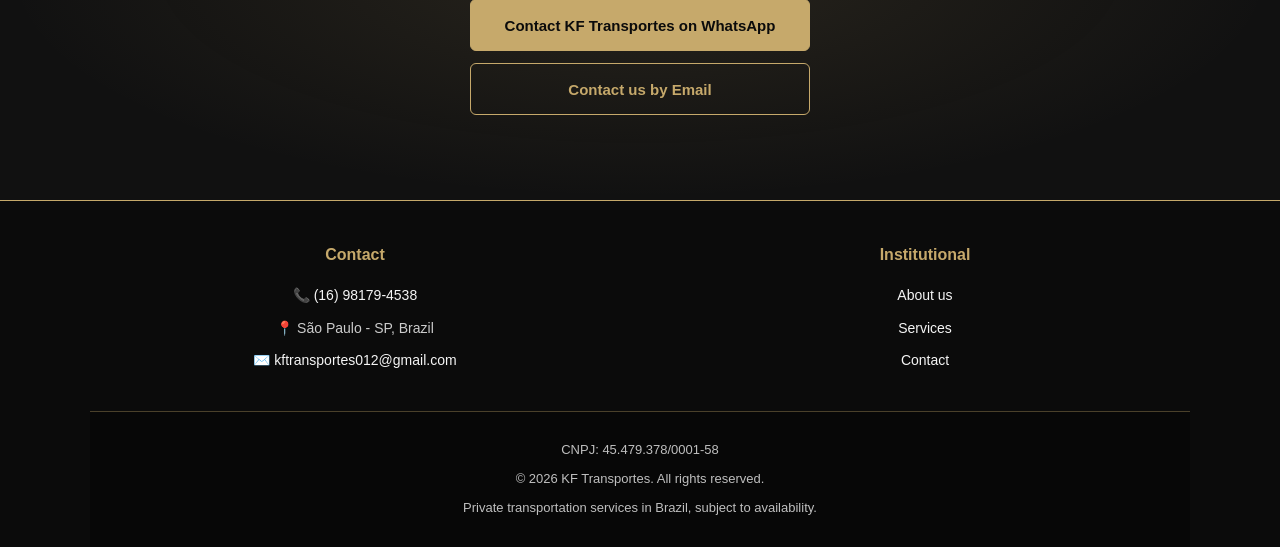
<file: en/rio-de-janeiro-airport-transfer.html>
<!DOCTYPE html>
<html lang="en">
<script type="application/ld+json">
{
  "@context": "https://schema.org",
  "@type": "TaxiService",
  "name": "KF Transportes",
  "url": "https://www.kftransportes012.com.br/en/rio-de-janeiro-airport-transfer.html",
  "telephone": "+5516981794538",
  "areaServed": [
    {
      "@type": "City",
      "name": "Rio de Janeiro"
    },
    {
      "@type": "Airport",
      "name": "Rio de Janeiro–Galeão International Airport",
      "iataCode": "GIG"
    },
    {
      "@type": "Airport",
      "name": "Santos Dumont Airport",
      "iataCode": "SDU"
    }
  ],
  "availableLanguage": [
    "Portuguese",
    "English",
    "Spanish"
  ],
  "description": "Airport transfer and private transportation requests in Rio de Janeiro, Brazil. Contact KF Transportes to confirm service availability and pricing."
}
</script>
<head>
    <meta charset="UTF-8">
    <meta name="viewport" content="width=device-width, initial-scale=1.0">
    
    <link rel="icon" type="image/png" sizes="32x32" href="favicon.png">
    <link rel="icon" type="image/png" sizes="16x16" href="favicon.png">

    <title>Rio de Janeiro Airport Transfer | Private Transfers | KF Transportes</title>

    <meta name="description" content="Book a private airport transfer in Rio de Janeiro with KF Transportes. Transfers from GIG Galeão and SDU Santos Dumont to hotels and destinations. Contact us for availability and rates.">

    <meta name="robots" content="index, follow">

    <link rel="canonical" href="https://www.kftransportes012.com.br/en/rio-de-janeiro-airport-transfer.html">
    <link rel="alternate" hreflang="en" href="https://www.kftransportes012.com.br/en/rio-de-janeiro-airport-transfer.html">
    <link rel="alternate" hreflang="pt-BR" href="https://www.kftransportes012.com.br/">
    <link rel="alternate" hreflang="x-default" href="https://www.kftransportes012.com.br/">

    <meta property="og:type" content="website">
    <meta property="og:title" content="Rio de Janeiro Airport Transfer | KF Transportes">
    <meta property="og:description" content="Private airport transfers in Rio de Janeiro. Contact KF Transportes to check availability and request your quote.">
    <meta property="og:url" content="https://www.kftransportes012.com.br/en/rio-de-janeiro-airport-transfer.html">
    <meta property="og:site_name" content="KF Transportes">

    <link rel="stylesheet" href="../style.css">
    <link rel="stylesheet" href="airport-transfer.css">
</head>

<body>

    <header class="hero">
        <img
            src="../assets/airport-transfer/receptivo.jpeg"
            alt="Executive transfer vehicle in Rio de Janeiro, Brazil"
            class="hero-image"
>
        <div class="hero-content">
            <p class="eyebrow">PRIVATE TRANSPORTATION IN BRAZIL</p>

            <h1>Rio de Janeiro Airport Transfer</h1>

            <p class="hero-description">
                Arrive in Rio de Janeiro with a transportation service tailored
                to your trip. Contact KF Transportes to request a private transfer
                from the airport to your hotel or destination.
            </p>

            <a
                class="cta-button"
                href="https://api.whatsapp.com/send?phone=5516981794538&text=Hello%2C%20I%20would%20like%20a%20quote%20for%20an%20airport%20transfer%20in%20Rio%20de%20Janeiro."
                target="_blank"
                rel="noopener noreferrer"
            >
                Request a Quote on WhatsApp
            </a>

            <p class="hero-note">
                Availability, vehicle options and prices are confirmed upon request.
            </p>
        </div>
    </header>

    <main>

        <section class="intro-section">
            <img
                src="../assets/airport-transfer/driver-kf.jpeg"
                alt="KF Transportes driver and executive vehicle"
                class="section-image"
                loading="lazy"
>
            <p class="section-label">YOUR JOURNEY STARTS HERE</p>

            <h2>Private Transfers for Your Visit to Rio</h2>

            <p>
                Whether you are visiting Brazil for a holiday, a business trip,
                a major event or a cruise, arranging your transportation in advance
                can make your arrival easier.
            </p>

            <p>
                Tell us your arrival details, number of passengers, luggage
                requirements and destination. Our team will help you check the
                available transportation options for your trip.
            </p>
        </section>

        <section id="airports" class="airport-section">
            <p class="section-label">AIRPORT PICKUP</p>

            <h2>Transfers from Rio de Janeiro Airports</h2>

            <img
                src="../assets/airport-transfer/vehicle-interior.jpeg"
                alt="Airport pickup service for travelers arriving in Rio de Janeiro"
                class="section-image"
                loading="lazy"
>

            <div class="airport-grid">

                <article class="airport-card">
                    <h3>Rio Galeão International Airport (GIG)</h3>

                    <p>
                        Arriving on an international or domestic flight?
                        Request a transfer from Galeão International Airport
                        to your hotel or another destination.
                    </p>

                    <a
                        href="https://wa.me/5516981794538?text=Hello%2C%20I%20need%20a%20transfer%20from%20GIG%20Airport."
                        target="_blank"
                        rel="noopener noreferrer"
                        class="text-link"
                    >
                        Request a GIG transfer →
                    </a>
                </article>

                <article class="airport-card">
                    <h3>Santos Dumont Airport (SDU)</h3>

                    <p>
                        Need transportation after landing at Santos Dumont?
                        Contact us to check transfer options from the airport
                        to your accommodation or destination.
                    </p>

                    <a
                        href="https://wa.me/5516981794538?text=Hello%2C%20I%20need%20a%20transfer%20from%20SDU%20Airport."
                        target="_blank"
                        rel="noopener noreferrer"
                        class="text-link"
                    >
                        Request an SDU transfer →
                    </a>
                </article>

            </div>
        </section>

        <section class="destinations-section">
            <p class="section-label">BEYOND THE AIRPORT</p>

            <h2>Travel from Rio to Your Next Destination</h2>

            

            <p>
                Rio de Janeiro can be the starting point for a wider trip through
                Brazil. Depending on your itinerary and availability, you can
                contact us to request transportation to other destinations.
            </p>

            <ul class="destination-list">
                <li>Hotels and accommodation in Rio de Janeiro</li>
                <li>Coastal destinations and beach towns</li>
                <li>Tourism and leisure destinations</li>
                <li>Events and business appointments</li>
                <li>Customized journeys for individuals and groups</li>
            </ul>

            <p>
                Have a specific destination in mind? Send us your itinerary
                and we will check the available options.
            </p>

            <a
                href="https://wa.me/5516981794538?text=Hello%2C%20I%20would%20like%20to%20ask%20about%20transportation%20from%20Rio%20de%20Janeiro%20to%20another%20destination."
                target="_blank"
                rel="noopener noreferrer"
                class="cta-button"
            >
                Ask About Your Destination
            </a>
        </section>

        <section class="booking-section">
            <p class="section-label">SIMPLE BOOKING PROCESS</p>

            <h2>How to Request Your Airport Transfer</h2>

            <p>
                To help us prepare your quote, please send the following
                information through WhatsApp:
            </p>

            <ol class="booking-list">
                <li>Your arrival date and approximate landing time</li>
                <li>Your airport: GIG or SDU</li>
                <li>Your hotel, address or final destination</li>
                <li>The number of passengers</li>
                <li>The number and size of your bags</li>
                <li>Your preferred vehicle or any special requirements</li>
            </ol>

            <a
                href="https://wa.me/5516981794538?text=Hello%2C%20I%20would%20like%20to%20request%20an%20airport%20transfer%20quote.%20Date%3A%20%5Bdate%5D.%20Airport%3A%20%5BGIG%2FSDU%5D.%20Destination%3A%20%5Bdestination%5D.%20Passengers%3A%20%5Bnumber%5D.%20Luggage%3A%20%5Bdetails%5D."
                target="_blank"
                rel="noopener noreferrer"
                class="cta-button"
            >
                Send Your Trip Details
            </a>
        </section>

        <section class="faq-section">
            <p class="section-label">FREQUENTLY ASKED QUESTIONS</p>

            <h2>Rio de Janeiro Airport Transfer FAQ</h2>

            <div class="faq-item">
                <h3>Can I request a transfer from GIG or SDU?</h3>

                <p>
                    Yes. Contact KF Transportes with your flight and destination
                    details to check availability and receive a quote.
                </p>
            </div>

            <div class="faq-item">
                <h3>How much does an airport transfer cost?</h3>

                <p>
                    Prices depend on the route, vehicle, passenger count and
                    travel date. Contact us for a quote based on your itinerary.
                </p>
            </div>

            <div class="faq-item">
                <h3>Can I request transportation for a group?</h3>

                <p>
                    You can tell us your group size and luggage requirements
                    so we can check suitable vehicle options.
                </p>
            </div>

            <div class="faq-item">
                <h3>Should I book in advance?</h3>

                <p>
                    We recommend contacting us as early as possible, especially
                    for holidays, festivals and major events. All requests are
                    subject to availability and confirmation.
                </p>
            </div>

            <div class="faq-item">
                <h3>How can I request a transfer?</h3>

                <p>
                    Use one of the WhatsApp buttons on this page and send your
                    arrival details, passenger count and destination.
                </p>
            </div>
        </section>

        
<section id="contact" class="contact-section">
    <p class="section-label">LET'S PLAN YOUR JOURNEY</p>

    <h2>Need an Airport Transfer in Rio?</h2>

    <p>
        Contact KF Transportes to discuss your itinerary and request
        a quote for your trip in Brazil.
    </p>

    <div class="contact-buttons">
        <a
            href="https://wa.me/5516981794538?text=Hello%2C%20I%20found%20your%20website%20and%20would%20like%20to%20request%20a%20transfer%20quote."
            target="_blank"
            rel="noopener noreferrer"
            class="cta-button"
        >
            Contact KF Transportes on WhatsApp
        </a>

        <a
            href="mailto:kftransportes012@gmail.com?subject=Airport%20Transfer%20Inquiry"
            class="email-button"
        >
            Contact us by Email
        </a>
    </div>
</section>

</main>

<footer class="footer">
    <div class="footer-container">

        <div class="footer-col">
            <h4>Contact</h4>
            <p>📞 <a href="tel:+5516981794538">(16) 98179-4538</a></p>
            <p>📍 São Paulo - SP, Brazil</p>
            <p>✉️ <a href="mailto:kftransportes012@gmail.com">kftransportes012@gmail.com</a></p>
        </div>

        <div class="footer-col">
            <h4>Institutional</h4>
            <p><a href="../sobre.html">About us</a></p>
            <p><a href="../servicos.html">Services</a></p>
            <p><a href="../contato.html">Contact</a></p>
        </div>

    </div>

    <div class="site-footer">
        <p>CNPJ: 45.479.378/0001-58</p>
        <p>© 2026 KF Transportes. All rights reserved.</p>
        <p>Private transportation services in Brazil, subject to availability.</p>
    </div>
</footer>
</body>
</html>
</file>
<file: style.css>
body{
margin:0;
font-family:Arial, Helvetica, sans-serif;
background:#000;
color:white;
}

/* HEADER BASE */
header {
  position: relative;
}
header {
  display: flex;
  justify-content: space-between;
  align-items: center;
  padding: 15px;
}

/* botão hamburguer */
.menu-toggle {
  font-size: 30px;
  background: none;
  border: none;
  color: #fff;
  cursor: pointer;
}

.language-dropdown {
  margin-left: auto;
}

.lang-btn {
  background: rgba(255,255,255,0.1);
  backdrop-filter: blur(10px);
  border: none;
  color: #fff;
  padding: 10px 14px;
  border-radius: 8px;
  cursor: pointer;
}

/* MENU LATERAL */
nav {
  position: fixed;
  top: 0;
  left: -100%;
  width: 260px;
  height: 100vh;
  background: rgba(0,0,0,0.95);
  backdrop-filter: blur(10px);
  display: flex;
  flex-direction: column;
  padding: 60px 25px;
  transition: 0.3s;
  z-index: 1000;
}

nav a {
  color: #fff;
  text-decoration: none;
  margin: 15px 0;
  font-size: 18px;
}

/* botão fechar */
.close-menu {
  position: absolute;
  top: 15px;
  right: 15px;
  font-size: 22px;
  background: none;
  border: none;
  color: #fff;
  cursor: pointer;
}

/* botão whatsapp */
.btn-menu {
  margin-top: 20px;
  background: #f1c40f;
  color: #000;
  padding: 12px;
  border-radius: 8px;
  text-align: center;
  font-weight: bold;
}

/* overlay escuro */
.overlay {
  position: fixed;
  top: 0;
  left: 0;
  width: 100%;
  height: 100%;
  background: rgba(0,0,0,0.5);
  opacity: 0;
  visibility: hidden;
  transition: 0.3s;
  z-index: 999;
}

/* ATIVO */
nav.active {
  left: 0;
}

.overlay.active {
  opacity: 1;
  visibility: visible;
}

/* MOBILE */
@media (max-width: 768px) {

  .logo {
    display: none;
  }

}


/* HERO */

.hero{
background-image:url("assets/hero-estrada.jpg");
background-size:70%;
background-position:center;
height:550px;
display:flex;
align-items:center;
justify-content:center;
text-align:center;
position:relative;
}

/* camada escura para destacar texto */

.hero::before{
content:"";
position:absolute;
top:0;
left:0;
width:100%;
height:100%;
background:rgba(0,0,0,0.55);
}

/* texto */

.hero-text{
position:relative;
z-index:2;
max-width:700px;
padding:40px;
margin-top: 200px;
}

.botao{
display:inline-block;
margin-top:20px;
background:#d4af37;
color:white;
padding:12px 25px;
text-decoration:none;
border-radius:5px;
font-weight:bold;
}

.botao:hover{
background:#b9972e;
}


/* SERVICOS */

.servicos{
padding:80px 20px;
text-align:center;
background:#000;
}

.servicos-container{
display:flex;
justify-content:center;
gap:30px;
flex-wrap:wrap;
}

.card{
background:#111;
padding:30px;
border-radius:10px;
box-shadow:0 5px 15px rgba(0,0,0,0.6);
width:250px;
}


/* EVENTOS */

.eventos{
padding:100px 20px;
background:#000;
color:white;
text-align:center;
}

.eventos-sub{
color:#bbb;
margin-bottom:40px;
}

/* CONTAINER */

.eventos-wrapper{
position:relative;
display:flex;
align-items:center;
max-width:1200px;
margin:auto;
}

/* SLIDER */

.eventos-slider{
display:flex;
gap:25px;
overflow-x:auto;
scroll-behavior:smooth;
padding:10px;
}

/* esconder barra de rolagem */

.eventos-slider::-webkit-scrollbar{
display:none;
}

/* CARDS */

.evento-card{
min-width:260px;
background:#111;
border-radius:10px;
overflow:hidden;
text-decoration:none;
color:white;
transition:transform 0.3s, box-shadow 0.3s;
}

.evento-card:hover{
transform:scale(1.05);
box-shadow:0 10px 25px rgba(0,0,0,0.8);
}

.evento-card img{
width:100%;
height:180px;
object-fit:cover;
}

.evento-card h3{
padding:15px;
font-size:18px;
color:#d4af37;
}

/* SETAS */

.seta{
position:absolute;
top:50%;
transform:translateY(-50%);
background:#d4af37;
border:none;
color:black;
font-size:26px;
width:48px;
height:48px;
border-radius:50%;
cursor:pointer;
z-index:10;
transition:0.3s;
}

.seta:hover{
background:#b9972e;
}

.seta.esquerda{
left:-25px;
}

.seta.direita{
right:-25px;
}


/* FROTA */

.frota{
padding:60px;
text-align:center;
}

.frota-container{
display:flex;
justify-content:center;
}

.frota-item img{
width:300px;
border-radius:10px;
}


/* MAPA */

.nacional{
padding:80px 20px;
text-align:center;
background:#000;
}

.mapa{
margin-top:30px;
max-width:900px;
margin-left:auto;
margin-right:auto;
border-radius:10px;
overflow:hidden;
box-shadow:0 10px 25px rgba(0,0,0,0.15);
}

.cidades-atendidas{
display:flex;
justify-content:center;
flex-wrap:wrap;
gap:20px;
margin-top:30px;
}

.cidade{
background:#f4f4f4;
padding:12px 20px;
border-radius:30px;
font-weight:bold;
box-shadow:0 3px 10px rgba(0,0,0,0.1);
}


/* AVALIAÇÕES */

/* SEÇÃO */
.avaliacoes {
  padding: 80px 20px;
  background: #000;
  text-align: center;
}

/* SUBTEXTO */
.avaliacoes-sub {
  color: #bbb;
  margin-bottom: 40px;
  font-size: 15px;
}

/* RESUMO (nota + cards) */
.avaliacoes-resumo {
  display: flex;
  flex-direction: column; /* 🔥 joga tudo pra vertical */
  align-items: center;
  gap: 30px;
}

/* BLOCO DA NOTA */
.nota-google {
  background: #111;
  padding: 25px;
  border-radius: 12px;
  border: 1px solid #222;
  width: 250px;
  height: fit-content;
  box-shadow: 0 5px 20px rgba(0,0,0,0.5);
}

.nota {
  font-size: 32px;
  color: #d4af37;
  font-weight: bold;
}

.nota-google {
  width: 250px;
  text-align: center;
}

/* CONTAINER DOS CARDS */
.servicos {
  flex: 1;
}

/* GRID DE CARDS */
.cards {
  display: flex;
  justify-content: center;
  gap: 25px;
  flex-wrap: nowrap; /* mantém lado a lado */
}
/* CARD */
.card {
  background: #111;
  padding: 10px;
  border-radius: 12px;
  border: 1px solid #222;
  transition: 0.3s;
  max-width: 280px;
}

.card:hover {
  transform: translateY(-5px);
  border-color: #d4af37;
}

/* IMAGEM DO CARD */
.card img {
  width: 100%;
  border-radius: 8px;
}

/* BOTÃO */
.botao {
  display: inline-block;
  margin-top: 30px;
  background: #d4af37;
  color: black;
  padding: 12px 25px;
  text-decoration: none;
  border-radius: 6px;
  font-weight: bold;
  transition: 0.3s;
}

.botao:hover {
  background: #b9972e;
}

/* RESPONSIVO */
@media (max-width: 768px) {
  .avaliacoes-resumo {
    flex-direction: column;
    align-items: center;
  }

  .nota-google {
    width: 220px;
    flex-shrink: 0;
  }

  .cards {
    width: 250px;
  flex-shrink: 0;
  }
}


/* FOOTER */

footer{
background:black;
color:white;
text-align:center;
padding:20px;
}


/* WHATSAPP */

.whatsapp{
position:fixed;
bottom:20px;
right:20px;
background:#25d366;
color:white;
font-size:30px;
padding:15px;
border-radius:50%;
text-decoration:none;
}

/* SEÇÃO EMPRESA */

.empresa-numeros {
  padding: 60px 20px; /* antes provavelmente estava muito grande */
}

.empresa-container {
  display: flex;
  align-items: center;
  justify-content: center;
  gap: 40px; /* aproxima imagem e texto */
  flex-wrap: wrap;
}

.empresa-imagem img {
  max-width: 400px; /* diminui imagem */
  border-radius: 12px;
}

.empresa-info {
  max-width: 500px;
}

.empresa-info h2 {
  font-size: 28px;
  margin-bottom: 15px;
}

.empresa-descricao {
  font-size: 15px;
  line-height: 1.5;
  margin-bottom: 25px;
}

/* NÚMEROS MAIS COMPACTOS */
.numeros {
  display: flex;
  justify-content: space-between; /* distribui bem */
  align-items: center;
  gap: 20px;
  margin-top: 20px;
}

.numero-item {
  flex: 1; /* cada um ocupa espaço igual */
  text-align: center;
}

.numero-item h3 {
  font-size: 28px;
  margin-bottom: 5px;
}

.numero-item p {
  font-size: 14px;
  opacity: 0.8;
  color: #f1c40f;
}

/* ===== MOBILE ===== */
@media (max-width: 768px) {
  .numeros {
    flex-direction: column;
    align-items: center;
  }

  .numero-item {
    flex: 1 1 45%; /* 2 por linha */
  }

  .numero-item h3 {
    font-size: 28px;
  }
}
/* HERO EVENTOS */

.hero-eventos{
background:#000;
color:white;
text-align:center;
padding:100px 20px;
}

.hero-eventos h1{
font-size:40px;
margin-bottom:20px;
}


/* GRID EVENTOS */

.lista-eventos{
padding:80px 20px;
text-align:center;
background:#000;
}

.eventos-grid{
display:flex;
flex-wrap:wrap;
gap:30px;
justify-content:center;
margin-top:40px;
}

.evento-box{
width:280px;
background:#111;
border-radius:10px;
overflow:hidden;
text-decoration:none;
color:white;
transition:0.3s;
}

.evento-box:hover{
transform:scale(1.05);
}

.evento-box img{
width:100%;
height:180px;
object-fit:cover;
}

.evento-box h3{
padding:15px;
color:#d4af37;
}


/* CTA */

.cta-eventos{
padding:100px 20px;
background:#111;
text-align:center;
}

.cta-eventos h2{
margin-bottom:20px;
}

/* HERO EVENTOS */

.hero-eventos{
background:#000;
padding:100px 20px;
text-align:center;
color:white;
}


/* LISTA EVENTOS */

.eventos-lista{
padding:80px 20px;
max-width:1200px;
margin:auto;
}


.evento-item{
display:flex;
gap:40px;
margin-bottom:60px;
align-items:center;
flex-wrap:wrap;
}


.evento-item img{
width:400px;
border-radius:10px;
}


.evento-texto{
max-width:600px;
}


.evento-texto h2{
color:#d4af37;
margin-bottom:10px;
}


.evento-texto p{
color:#bbb;
margin-bottom:20px;
line-height:1.6;
}

html{
scroll-behavior:smooth;
}

/* HERO SERVICOS */

.hero-servicos{
padding:100px 20px;
background:#000;
text-align:center;
color:white;
}


/* LISTA SERVICOS */

.servicos-lista{
max-width:1200px;
margin:auto;
padding:80px 20px;
}


.servico-item{
display:flex;
align-items:center;
gap:40px;
margin-bottom:80px;
flex-wrap:wrap;
}


.servico-item img{
width:400px;
border-radius:10px;
}


.servico-texto{
max-width:600px;
}


.servico-texto h2{
color:#d4af37;
margin-bottom:10px;
}


.servico-texto p{
color:#bbb;
margin-bottom:20px;
line-height:1.6;
}


.servico-texto ul{
margin-bottom:20px;
color:#ddd;
}

.card{
text-decoration:none;
color:white;
transition:0.3s;
}

.card:hover{
transform:translateY(-5px);
}

/* CARROSSEL SERVICOS */

.carousel{
width:500px;
height:400px;
position:relative;
overflow:hidden;
border-radius:12px;
}

.carousel img{
width:100%;
height:100%;
object-fit:cover;
object-position:center;
position:absolute;
opacity:0;
transition:opacity 0.8s ease-in-out;
}

.carousel img.active{
opacity:1;
}

/* HERO FROTA */

.hero-frota{
padding:100px 20px;
background:#000;
text-align:center;
color:white;
}


/* LISTA FROTA */

.frota-lista{
max-width:1200px;
margin:auto;
padding:80px 20px;
}


.frota-item{
display:flex;
gap:40px;
margin-bottom:80px;
align-items:center;
flex-wrap:wrap;
}


.frota-item img{
width:450px;
height:280px;
object-fit:cover;
border-radius:12px;
}


.frota-texto{
max-width:600px;
}


.frota-texto h2{
color:#d4af37;
margin-bottom:10px;
}


.frota-texto p{
color:#bbb;
margin-bottom:20px;
line-height:1.6;
}


.frota-texto ul{
color:#ddd;
margin-bottom:20px;
}

.frota-item{
border-bottom:1px solid #222;
padding-bottom:40px;
}

/* FROTA HOME */

.frota{
padding:80px 20px;
text-align:center;
background:#000;
}

.frota-container{
display:flex;
justify-content:center;
gap:25px;
flex-wrap:wrap;
margin-top:40px;
}

.frota-card{
width:220px;
background:#111;
border-radius:12px;
overflow:hidden;
text-decoration:none;
color:white;
transition:0.3s;
}

.frota-card:hover{
transform:translateY(-8px);
}

.frota-card img{
width:100%;
height:150px;
object-fit:cover;
border-bottom:1px solid #222;
}

.frota-card h3{
padding:15px;
color:#d4af37;
font-size:16px;
}

.carrossel{
position:relative;
width:450px;
height:280px;
overflow:hidden;
border-radius:12px;
}

.carrossel img{
position:absolute;
width:100%;
height:100%;
object-fit:cover;
opacity:0;
transition:opacity 1s ease-in-out;
}

.carrossel img.ativo{
opacity:1;
}

.whatsapp-fixo{
position:fixed;
bottom:25px;
right:25px;
background:#25D366;
width:60px;
height:60px;
display:flex;
align-items:center;
justify-content:center;
border-radius:50%;
box-shadow:0 4px 12px rgba(0,0,0,0.4);
z-index:999;
transition:0.3s;
}

.whatsapp-fixo svg{
width:32px;
height:32px;
}

.whatsapp-fixo:hover{
transform:scale(1.1);
}

/* SOBRE HOME */


.hero-sobre{
text-align:center;
padding:80px 20px;
background:#000;
color:#fff;
}

.sobre-container{
padding:60px 10%;
background:#111;
color:#fff;
}

.sobre-texto{
max-width:800px;
margin:auto;
text-align:center;
}

.mvv{
background:#000;
padding:60px 20px;
}

.mvv-container{
display:flex;
gap:20px;
justify-content:center;
flex-wrap:wrap;
}

.mvv-card{
background:#111;
padding:25px;
border-radius:10px;
width:300px;
color:#fff;
}

.mvv-card ul{
padding-left:18px;
}

.diferenciais{
padding:60px 20px;
text-align:center;
background:#111;
color:#fff;
}

.diferenciais-container{
display:flex;
flex-wrap:wrap;
gap:20px;
justify-content:center;
margin-top:30px;
}

.diferencial{
background:#000;
padding:20px;
border-radius:10px;
width:250px;
}

.cta-sobre{
text-align:center;
padding:60px 20px;
background:#000;
color:#fff;
}

/* HOME CONTATO */

.hero-contato{
text-align:center;
padding:80px 20px;
background:#000;
color:#fff;
}

.contato-container{
display:flex;
flex-wrap:wrap;
gap:40px;
padding:60px 10%;
background:#111;
color:#fff;
}

.contato-info{
flex:1;
min-width:280px;
}

.contato-form{
flex:1;
min-width:280px;
}

.contato-form form{
display:flex;
flex-direction:column;
gap:15px;
}

.contato-form input,
.contato-form textarea{
padding:12px;
border:none;
border-radius:8px;
background:#000;
color:#fff;
}

.contato-form textarea{
min-height:120px;
resize:none;
}

.contato-form button{
background:#d4af37;
border:none;
padding:12px;
border-radius:8px;
font-weight:bold;
cursor:pointer;
}

.contato-form button:hover{
opacity:0.9;
}

.redes-sociais{
margin-top:25px;
display:flex;
flex-direction:column;
gap:12px;
}

.btn-social{
display:flex;
align-items:center;
gap:10px;
padding:12px 16px;
border-radius:10px;
text-decoration:none;
color:#fff;
font-weight:bold;
transition:0.3s;
width:220px;
}

.btn-social svg{
width:22px;
height:22px;
}

.instagram{
background:linear-gradient(45deg,#833AB4,#E1306C,#F77737);
}

.facebook{
background:#1877F2;
}

.btn-social:hover{
transform:translateY(-3px);
box-shadow:0 6px 15px rgba(0,0,0,0.4);
}

.mapa{
padding:60px 10%;
background:#000;
color:#fff;
text-align:center;
}

.mapa iframe{
margin-top:20px;
border-radius:12px;
}

.tradutor select{
background:#111;
color:white;
border:1px solid #d4af37;
padding:8px 12px;
border-radius:8px;
cursor:pointer;
}
header{
display:flex;
align-items:center;
justify-content:space-between;
}
#google_translate_element{
margin-left:auto;
}
body{
margin:0;
font-family:Arial, Helvetica, sans-serif;
background:#000;
color:white;
}

/* HEADER */

header{
background:black;
color:white;
display:flex;
align-items:center;
justify-content:space-between;
padding:15px 40px;
}

.logo img{
height:60px;
}

nav a{
color:white;
margin-left:20px;
text-decoration:none;
font-weight:bold;
}

nav a:hover{
color:#d4af37;
}


/* HERO */

.hero{
background-image:url("assets/hero-estrada.png");
background-size:cover;
background-position:center;
height:550px;
display:flex;
align-items:center;
justify-content:center;
text-align:center;
position:relative;
}

/* camada escura para destacar texto */

.hero::before{
content:"";
position:absolute;
top:0;
left:0;
width:100%;
height:100%;
background:rgba(0,0,0,0.55);
}

/* texto */

.hero-text{
position:relative;
z-index:2;
max-width:700px;
padding:40px;
}

.botao{
display:inline-block;
margin-top:20px;
background:#d4af37;
color:white;
padding:12px 25px;
text-decoration:none;
border-radius:5px;
font-weight:bold;
}

.botao:hover{
background:#b9972e;
}


/* SERVICOS */

.servicos{
padding:80px 20px;
text-align:center;
background:#000;
}

.servicos-container{
display:flex;
justify-content:center;
gap:30px;
flex-wrap:wrap;
}

.card{
background:#111;
padding:30px;
border-radius:10px;
box-shadow:0 5px 15px rgba(0,0,0,0.6);
width:250px;
}


/* EVENTOS */

.eventos{
padding:100px 20px;
background:#000;
color:white;
text-align:center;
}

.eventos-sub{
color:#bbb;
margin-bottom:40px;
}

/* CONTAINER */

.eventos-wrapper{
position:relative;
display:flex;
align-items:center;
max-width:1200px;
margin:auto;
}

/* SLIDER */

.eventos-slider{
display:flex;
gap:25px;
overflow-x:auto;
scroll-behavior:smooth;
padding:10px;
}

/* esconder barra de rolagem */

.eventos-slider::-webkit-scrollbar{
display:none;
}

/* CARDS */

.evento-card{
min-width:260px;
background:#111;
border-radius:10px;
overflow:hidden;
text-decoration:none;
color:white;
transition:transform 0.3s, box-shadow 0.3s;
}

.evento-card:hover{
transform:scale(1.05);
box-shadow:0 10px 25px rgba(0,0,0,0.8);
}

.evento-card img{
width:100%;
height:180px;
object-fit:cover;
}

.evento-card h3{
padding:15px;
font-size:18px;
color:#d4af37;
}

/* SETAS */

.seta{
position:absolute;
top:50%;
transform:translateY(-50%);
background:#d4af37;
border:none;
color:black;
font-size:26px;
width:48px;
height:48px;
border-radius:50%;
cursor:pointer;
z-index:10;
transition:0.3s;
}

.seta:hover{
background:#b9972e;
}

.seta.esquerda{
left:-25px;
}

.seta.direita{
right:-25px;
}

.pacotes {
  padding: 80px 20px;
  text-align: center;
}

.pacotes h2 {
  font-size: 36px;
  margin-bottom: 30px;
}

.pacotes-box {
  background: #111;
  border-radius: 12px;
  padding: 30px;
  max-width: 900px;
  margin: auto;
  box-shadow: 0 10px 30px rgba(0,0,0,0.5);
}

.pacotes-box h3 {
  margin-bottom: 20px;
  color: #d4af37;
}

/* TABS */

.tabs {
  display: flex;
  justify-content: center;
  gap: 10px;
  margin-bottom: 25px;
  flex-wrap: wrap;
}

.pacotes-box h3 {
  text-align: center;
}

.pacotes-header {
  text-align: center;
  max-width: 700px;
  margin: 0 auto 40px auto;
}

.pacotes-header p {
  color: #bbb;
}

.pacotes-box {
  max-width: 1000px;
  margin: 0 auto; /* CENTRALIZA O BLOCO */
}

.tab {
  padding: 10px 18px;
  border: none;
  background: #222;
  color: white;
  border-radius: 6px;
  cursor: pointer;
}

.tab.active {
  background: #d4af37;
  color: black;
}

/* LISTA */

.lista-pacotes {
  display: flex;
  flex-direction: column;
  gap: 15px;
}

/* ITEM */

.item {
  display: flex;
  align-items: center;
  justify-content: space-between;
  background: #1a1a1a;
  border-radius: 10px;
  padding: 12px;
  transition: 0.3s;
}

.item {
  transition: all 0.3s ease;
}

.item:hover {
  transform: scale(1.02);
}

.item img {
  width: 120px;
  height: 80px;
  object-fit: cover;
  border-radius: 8px;
}

.info {
  flex: 1;
  margin-left: 15px;
  text-align: left;
}

.info h4 {
  color: #d4af37;
  margin-bottom: 5px;
}

.info p {
  color: #bbb;
  font-size: 14px;
}

/* BOTÃO */

.btn {
  background: #d4af37;
  color: black;
  padding: 8px 15px;
  border-radius: 6px;
  text-decoration: none;
  font-weight: bold;
}

.pacotes {
  padding: 60px 20px;
  background-color: #000;
}

.cards-container {
  display: grid;
  grid-template-columns: repeat(auto-fit, minmax(250px, 1fr));
  gap: 25px;
  max-width: 1100px;
  margin: 0 auto;
}

.card {
  background: #111;
  border-radius: 15px;
  padding: 25px;
  text-decoration: none;
  color: #fff;
  transition: 0.3s;
  border: 1px solid #222;
}

.card h3 {
  color: #f1c40f;
  margin-bottom: 10px;
}

.card p {
  color: #ccc;
  font-size: 14px;
}

.card:hover {
  transform: translateY(-5px);
  border-color: #f1c40f;
  box-shadow: 0 10px 25px rgba(0,0,0,0.5);
}

/* CTA FINAL */

.cta {
  margin-top: 30px;
}

.cta p {
  margin-bottom: 15px;
  color: #ccc;
}

.cta-btn {
  background: #ff6a00;
  color: white;
  padding: 12px 25px;
  border-radius: 8px;
  text-decoration: none;
  font-weight: bold;
}

/* MOBILE */

@media (max-width: 768px) {
  .item {
    flex-direction: column;
    align-items: flex-start;
  }

  .item img {
    width: 100%;
    height: 150px;
  }

  .btn {
    margin-top: 10px;
  }
}

/* FROTA */

.frota{
padding:60px;
text-align:center;
}

.frota-container{
display:flex;
justify-content:center;
}

.frota-item img{
width:300px;
border-radius:10px;
}


/* MAPA */

.nacional{
padding:80px 20px;
text-align:center;
background:#000;
}

.mapa{
margin-top:30px;
max-width:900px;
margin-left:auto;
margin-right:auto;
border-radius:10px;
overflow:hidden;
box-shadow:0 10px 25px rgba(0,0,0,0.15);
}

.cidades-atendidas{
display:flex;
justify-content:center;
flex-wrap:wrap;
gap:20px;
margin-top:30px;
}

.cidade{
background:#f4f4f4;
padding:12px 20px;
border-radius:30px;
font-weight:bold;
box-shadow:0 3px 10px rgba(0,0,0,0.1);
}


/* AVALIAÇÕES */

.avaliacoes{
padding:80px 20px;
background:#000;
text-align:center;
}

.avaliacoes-sub{
color:#bbb;
margin-bottom:40px;
}

.avaliacoes-resumo {
  display: flex;
  justify-content: center;
  align-items: center;
  gap: 25px;
  max-width: 1200px;
  margin: 0 auto;
  flex-wrap: nowrap; /* 🔥 NÃO QUEBRA LINHA */
}

.nota-google{
background:#111;
padding:20px 35px;
border-radius:10px;
box-shadow:0 5px 15px rgba(0,0,0,0.6);
}

.nota{
font-size:28px;
color:#d4af37;
font-weight:bold;
}

.botao-avaliar{
background:#d4af37;
color:white;
padding:12px 25px;
text-decoration:none;
border-radius:5px;
font-weight:bold;
}

.botao-avaliar:hover{
background:#b9972e;
}

.google-widget{
margin-top:40px;
}


/* FOOTER */

.footer {
  background: #0b0b0b;
  color: #fff;
  padding: 40px 20px 20px;
}

.footer-container {
  max-width: 1200px;
  margin: auto;
  display: grid;
  grid-template-columns: repeat(auto-fit, minmax(220px, 1fr));
  gap: 30px;
}

.footer-col h3,
.footer-col h4 {
  margin-bottom: 15px;
}

.footer-col p {
  margin: 5px 0;
  font-size: 14px;
  color: #ccc;
}

.footer-col a {
  color: #ccc;
  text-decoration: none;
}

.footer-col a:hover {
  color: #fff;
}

.footer-bottom {
  text-align: center;
  border-top: 1px solid #222;
  margin-top: 30px;
  padding-top: 15px;
  font-size: 13px;
  color: #aaa;
}


/* WHATSAPP */

.whatsapp{
position:fixed;
bottom:20px;
right:20px;
background:#25d366;
color:white;
font-size:30px;
padding:15px;
border-radius:50%;
text-decoration:none;
}

/* SEÇÃO EMPRESA */

.empresa-numeros{
padding:100px 20px;
background:#000;
color:white;
}

.empresa-container{
max-width:1200px;
margin:auto;
display:flex;
align-items:center;
justify-content:space-between;
gap:80px;
flex-wrap:wrap;
}

.empresa-imagem img{
max-width:500px;
width:100%;
border-radius:10px;
}

.empresa-info{
max-width:520px;
}

.empresa-info h2{
font-size:38px;
margin-bottom:20px;
}

.empresa-descricao{
color:#bbb;
margin-bottom:40px;
line-height:1.6;
}

.numeros{
display:flex;
gap:80px;
margin-top:30px;
}

.numero-item{
text-align:center;
}

.numero-item h3{
font-size:48px;
color:#d4af37;
margin-bottom:10px;
}

.numero-item p{
font-weight:bold;
color:#ddd;
}

/* HERO EVENTOS */

.hero-eventos{
background:#000;
color:white;
text-align:center;
padding:100px 20px;
}

.hero-eventos h1{
font-size:40px;
margin-bottom:20px;
}


/* GRID EVENTOS */

.lista-eventos{
padding:80px 20px;
text-align:center;
background:#000;
}

.eventos-grid{
display:flex;
flex-wrap:wrap;
gap:30px;
justify-content:center;
margin-top:40px;
}

.evento-box{
width:280px;
background:#111;
border-radius:10px;
overflow:hidden;
text-decoration:none;
color:white;
transition:0.3s;
}

.evento-box:hover{
transform:scale(1.05);
}

.evento-box img{
width:100%;
height:180px;
object-fit:cover;
}

.evento-box h3{
padding:15px;
color:#d4af37;
}


/* CTA */

.cta-eventos{
padding:100px 20px;
background:#111;
text-align:center;
}

.cta-eventos h2{
margin-bottom:20px;
}

/* HERO EVENTOS */

.hero-eventos{
background:#000;
padding:100px 20px;
text-align:center;
color:white;
}


/* LISTA EVENTOS */

.eventos-lista{
padding:80px 20px;
max-width:1200px;
margin:auto;
}


.evento-item{
display:flex;
gap:40px;
margin-bottom:60px;
align-items:center;
flex-wrap:wrap;
}


.evento-item img{
width:400px;
border-radius:10px;
}


.evento-texto{
max-width:600px;
}


.evento-texto h2{
color:#d4af37;
margin-bottom:10px;
}


.evento-texto p{
color:#bbb;
margin-bottom:20px;
line-height:1.6;
}

html{
scroll-behavior:smooth;
}

/* HERO SERVICOS */

.hero-servicos{
padding:100px 20px;
background:#000;
text-align:center;
color:white;
}


/* LISTA SERVICOS */

.servicos-lista{
max-width:1200px;
margin:auto;
padding:80px 20px;
}


.servico-item{
display:flex;
align-items:center;
gap:40px;
margin-bottom:80px;
flex-wrap:wrap;
}


.servico-item img{
width:400px;
border-radius:10px;
}


.servico-texto{
max-width:600px;
}


.servico-texto h2{
color:#d4af37;
margin-bottom:10px;
}


.servico-texto p{
color:#bbb;
margin-bottom:20px;
line-height:1.6;
}


.servico-texto ul{
margin-bottom:20px;
color:#ddd;
}

.card{
text-decoration:none;
color:white;
transition:0.3s;
}

.card:hover{
transform:translateY(-5px);
}

/* CARROSSEL SERVICOS */

.carousel{
width:500px;
height:400px;
position:relative;
overflow:hidden;
border-radius:12px;
}

.carousel img{
width:100%;
height:100%;
object-fit:cover;
object-position:center;
position:absolute;
opacity:0;
transition:opacity 0.8s ease-in-out;
}

.carousel img.active{
opacity:1;
}

/* HERO FROTA */

.hero-frota{
padding:100px 20px;
background:#000;
text-align:center;
color:white;
}


/* LISTA FROTA */

.frota-lista{
max-width:1200px;
margin:auto;
padding:80px 20px;
}


.frota-item{
display:flex;
gap:40px;
margin-bottom:80px;
align-items:center;
flex-wrap:wrap;
}


.frota-item img{
width:450px;
height:280px;
object-fit:cover;
border-radius:12px;
}


.frota-texto{
max-width:600px;
}


.frota-texto h2{
color:#d4af37;
margin-bottom:10px;
}


.frota-texto p{
color:#bbb;
margin-bottom:20px;
line-height:1.6;
}


.frota-texto ul{
color:#ddd;
margin-bottom:20px;
}

.frota-item{
border-bottom:1px solid #222;
padding-bottom:40px;
}

/* FROTA HOME */

.frota{
padding:80px 20px;
text-align:center;
background:#000;
}

.frota-container{
display:flex;
justify-content:center;
gap:25px;
flex-wrap:wrap;
margin-top:40px;
}

.frota-card{
width:220px;
background:#111;
border-radius:12px;
overflow:hidden;
text-decoration:none;
color:white;
transition:0.3s;
}

.frota-card:hover{
transform:translateY(-8px);
}

.frota-card img{
width:100%;
height:150px;
object-fit:cover;
border-bottom:1px solid #222;
}

.frota-card h3{
padding:15px;
color:#d4af37;
font-size:16px;
}

.carrossel{
position:relative;
width:450px;
height:280px;
overflow:hidden;
border-radius:12px;
}

.carrossel img{
position:absolute;
width:100%;
height:100%;
object-fit:cover;
opacity:0;
transition:opacity 1s ease-in-out;
}

.carrossel img.ativo{
opacity:1;
}

.whatsapp-fixo{
position:fixed;
bottom:25px;
right:25px;
background:#25D366;
width:60px;
height:60px;
display:flex;
align-items:center;
justify-content:center;
border-radius:50%;
box-shadow:0 4px 12px rgba(0,0,0,0.4);
z-index:999;
transition:0.3s;
}

.whatsapp-fixo svg{
width:32px;
height:32px;
}

.whatsapp-fixo:hover{
transform:scale(1.1);
}

/* SOBRE HOME */


.hero-sobre{
text-align:center;
padding:80px 20px;
background:#000;
color:#fff;
}

.sobre-container{
padding:60px 10%;
background:#111;
color:#fff;
}

.sobre-texto{
max-width:800px;
margin:auto;
text-align:center;
}

.mvv{
background:#000;
padding:60px 20px;
}

.mvv-container{
display:flex;
gap:20px;
justify-content:center;
flex-wrap:wrap;
}

.mvv-card{
background:#111;
padding:25px;
border-radius:10px;
width:300px;
color:#fff;
}

.mvv-card ul{
padding-left:18px;
}

.diferenciais{
padding:60px 20px;
text-align:center;
background:#111;
color:#fff;
}

.diferenciais-container{
display:flex;
flex-wrap:wrap;
gap:20px;
justify-content:center;
margin-top:30px;
}

.diferencial{
background:#000;
padding:20px;
border-radius:10px;
width:250px;
}

.cta-sobre{
text-align:center;
padding:60px 20px;
background:#000;
color:#fff;
}

/* HOME CONTATO */

.hero-contato{
text-align:center;
padding:80px 20px;
background:#000;
color:#fff;
}

.contato-container{
display:flex;
flex-wrap:wrap;
gap:40px;
padding:60px 10%;
background:#111;
color:#fff;
}

.contato-info{
flex:1;
min-width:280px;
}

.contato-form{
flex:1;
min-width:280px;
}

.contato-form form{
display:flex;
flex-direction:column;
gap:15px;
}

.contato-form input,
.contato-form textarea{
padding:12px;
border:none;
border-radius:8px;
background:#000;
color:#fff;
}

.contato-form textarea{
min-height:120px;
resize:none;
}

.contato-form button{
background:#d4af37;
border:none;
padding:12px;
border-radius:8px;
font-weight:bold;
cursor:pointer;
}

.contato-form button:hover{
opacity:0.9;
}

.redes-sociais{
margin-top:25px;
display:flex;
flex-direction:column;
gap:12px;
}

.btn-social{
display:flex;
align-items:center;
gap:10px;
padding:12px 16px;
border-radius:10px;
text-decoration:none;
color:#fff;
font-weight:bold;
transition:0.3s;
width:220px;
}

.btn-social svg{
width:22px;
height:22px;
}

.instagram{
background:linear-gradient(45deg,#833AB4,#E1306C,#F77737);
}

.facebook{
background:#1877F2;
}

.btn-social:hover{
transform:translateY(-3px);
box-shadow:0 6px 15px rgba(0,0,0,0.4);
}

.mapa {
  text-align: center;
  margin-top: 40px;
}

.mapa h2 {
  text-align: center;
}

.mapa p {
  text-align: center;
  max-width: 600px;
  margin: 0 auto 20px auto;
}

.mapa iframe {
  display: block;
  margin: 20px auto;
  width: 100%;
  max-width: 800px;
  height: 400px;
  border-radius: 12px;
  box-shadow: 0 10px 25px rgba(0,0,0,0.2);
}
.mapa-full {
  width: 100%;
  background: #000;
  padding: 60px 20px;
  text-align: center;
}

.mapa-full p {
  max-width: 700px;
  margin: 0 auto 30px auto;
  color: #ccc;
}

.mapa-full iframe {
  width: 100%;
  max-width: 1000px;
  height: 450px;
  border: 0;
  border-radius: 12px;
  margin: 0 auto;
  display: block;
}
/* ===== MAPA RESPONSIVO ===== */

.mapa {
  width: 100%;
  max-width: 100%;
  overflow: hidden;
  border-radius: 10px;
}

.mapa iframe {
  width: 100%;
  height: 400px;
  border: 0;
}

/* MOBILE */
@media (max-width: 768px) {
  .mapa iframe {
    height: 250px;
  }
}
.tradutor select{
background:#111;
color:white;
border:1px solid #d4af37;
padding:8px 12px;
border-radius:8px;
cursor:pointer;
}
header{
display:flex;
align-items:center;
justify-content:space-between;
}
#google_translate_element{
margin-left:20px;
display:flex;
align-items:center;
}
.language-dropdown {
  position: relative;
  display: inline-block;
}

.lang-btn {
  background: #222;
  color: white;
  border: none;
  padding: 8px 12px;
  cursor: pointer;
  border-radius: 6px;
}

.lang-menu {
  display: none;
  position: absolute;
  background: #000;
  min-width: 160px;
  box-shadow: 0 5px 15px rgba(0,0,0,0.2);
  border-radius: 8px;
  overflow: hidden;
  z-index: 999;
}

.lang-menu div {
  padding: 10px;
  cursor: pointer;
}

.lang-menu div:hover {
  background: #111;
}

.language-dropdown:hover .lang-menu {
  display: block;
}
/* ESCONDE COMPLETAMENTE A BARRA DO GOOGLE */
.goog-te-banner-frame.skiptranslate {
  display: none !important;
}

body {
  top: 0px !important;
  position: static !important;
}

/* REMOVE ESPAÇO NO TOPO */
html {
  margin-top: 0px !important;
}

/* ESCONDE O SELECT DO GOOGLE */
.goog-te-gadget {
  display: none !important;
}

/* ESCONDE QUALQUER RESTO */
.skiptranslate {
  display: none !important;
}

.assinatura-dev.minimal {
  text-align: center;
  padding: 20px 10px;
  font-size: 13px;
  color: #888;
  border-top: 1px solid rgba(255,255,255,0.1); /* se fundo for escuro */
}

.assinatura-dev.minimal p {
  margin: 0;
}

.assinatura-dev.minimal strong {
  color: #fff; /* destaque no nome */
  font-weight: 600;
}

.assinatura-dev.minimal a {
  color: #25D366;
  text-decoration: none;
  font-weight: 500;
  margin-left: 5px;
  transition: 0.3s;
}

.assinatura-dev.minimal a:hover {
  color: #1ebe5d;
  text-decoration: underline;
}
</file>
<file: rota-campos.css>
/* ===== RESET ===== */
* {
  margin: 0;
  padding: 0;
  box-sizing: border-box;
}

/* ===== VARIÁVEIS KF ===== */
:root {
  --dourado: #d4af37;
  --dourado-escuro: #b8962e;
}

/* ===== BASE ===== */
body {
  font-family: Arial, sans-serif;
  background: #000;
  color: #fff;
}

/* ===== LOGO ===== */
.logo-topo {
  position: absolute;
  top: 20px;
  left: 30px;
  z-index: 999;
}

.logo-topo img {
  width: 140px;
}

/* ===== ESCOPO ===== */
.rota-campos {
  width: 100%;
}

/* ===== HERO ===== */
.rota-campos .hero-campos {
  height: 100vh;
  background: url('assets/rota-campos/campos.jpg') center/cover no-repeat;
  display: flex-end;
  align-items: center;
  justify-content: center;
  position: relative;
}

.rota-campos .hero-campos::after {
  content: "";
  position: absolute;
  inset: 0;
  background: rgba(0,0,0,0.7);
}

/* HERO CONTENT */
.rota-campos .hero-content {
  position: relative;
  text-align: center;
  z-index: 2;
  padding: 190px;
}

.rota-campos .hero-content h1 {
  font-size: 52px;
  color: var(--dourado);
  margin-bottom: 10px;
}

.rota-campos .hero-content p {
  font-size: 18px;
  color: #ccc;
}

/* BOTÃO */
.rota-campos .btn-whatsapp {
  display: inline-block;
  margin-top: 25px;
  background: var(--dourado);
  color: #000;
  padding: 16px 30px;
  border-radius: 8px;
  font-weight: bold;
  text-decoration: none;
  transition: 0.3s;
}

.rota-campos .btn-whatsapp:hover {
  background: var(--dourado-escuro);
  transform: scale(1.05);
}

/* ===== SERVIÇOS ===== */
.rota-campos .servicos-campos {
  padding: 80px 20px;
  text-align: center;
}

.rota-campos .servicos-campos h2 {
  font-size: 32px;
  color: var(--dourado);
  margin-bottom: 10px;
}

.rota-campos .servicos-campos p {
  color: #aaa;
}

/* GRID */
.rota-campos .grid-servicos {
  display: flex;
  justify-content: center;
  gap: 25px;
  margin-top: 50px;
  flex-wrap: wrap;
}

/* CARD */
.rota-campos .box-servico {
  background: #111;
  padding: 30px;
  border-radius: 12px;
  width: 240px;
  border: 1px solid #222;
  transition: 0.3s;
  width: 240px;
}

.rota-campos .box-servico:hover {
  transform: translateY(-10px);
  border-color: var(--dourado);
}

.rota-campos .box-servico h3 {
  color: var(--dourado);
  margin-bottom: 10px;
}

/* ===== DESTINOS ===== */
.rota-campos .roteiros-campos {
  padding: 80px 20px;
  text-align: center;
}

.rota-campos .grid-roteiros {
  display: flex;
  justify-content: center;
  gap: 25px;
  margin-top: 40px;
  flex-wrap: wrap;
}

.rota-campos .roteiro-card {
  background: #111;
  padding: 30px;
  border-radius: 12px;
  width: 260px;
  border: 1px solid #222;
  transition: 0.3s;
}

.rota-campos .roteiro-card:hover {
  transform: translateY(-8px);
  border-color: var(--dourado);
}

.rota-campos .roteiro-card h3 {
  color: var(--dourado);
}

/* ===== CARROS ===== */
.carros-campos {
  padding: 80px 20px;
  text-align: center;
}

.carros-campos h2 {
  color: var(--dourado);
}

/* CARROSSEL */
.carrossel-carros {
  position: relative;
  margin-top: 40px;
  overflow: hidden;
}

.track-carros {
  display: flex;
  gap: 20px;
  transition: transform 0.5s ease;
}

/* CARD */
.card-carro {
  min-width: 380px;
  height: 460px;
  border-radius: 16px;
  overflow: hidden;
}

.card-carro img {
  width: 100%;
  height: 100%;
  object-fit: cover;
}

/* BOTÕES */
.btn-carrossel {
  position: absolute;
  top: 50%;
  transform: translateY(-50%);
  background: #000;
  border: 1px solid var(--dourado);
  color: var(--dourado);
  font-size: 26px;
  padding: 10px 14px;
  border-radius: 50%;
  cursor: pointer;
  z-index: 10;
}

.btn-carrossel:hover {
  background: var(--dourado);
  color: #000;
}

.btn-carrossel.prev {
  left: 10px;
}

.btn-carrossel.next {
  right: 10px;
}

/* ===== EXPERIÊNCIAS ===== */
.experiencias-campos {
  padding: 80px 20px;
  max-width: 900px;
  margin: 0 auto;
  text-align: center;
}

.experiencias-campos h2 {
  color: var(--dourado);
  margin-bottom: 10px;
}

.experiencias-campos p {
  color: #aaa;
  margin-bottom: 40px;
}

/* GRID */
.grid-experiencias {
  display: grid;
  grid-template-columns: repeat(auto-fit, minmax(280px, 1fr));
  gap: 25px;
}

/* CARD */
.card-exp {
  background: #111;
  border-radius: 16px;
  overflow: hidden;
  border: 1px solid #222;
  transition: 0.4s;
}

/* IMAGEM */
.card-exp img {
  width: 100%;
  height: 100%;
  object-fit: cover;
  display: block;
}

/* HOVER */
.card-exp:hover {
  transform: translateY(-10px) scale(1.02);
  border-color: var(--dourado);
  box-shadow: 0 15px 35px rgba(0,0,0,0.6);
}

/* ===== DEPOIMENTOS ===== */
.rota-campos .depoimentos-campos {
  padding: 80px 20px;
  text-align: center;
}

.rota-campos .grid-depoimentos {
  display: flex;
  justify-content: center;
  gap: 25px;
  margin-top: 40px;
  flex-wrap: wrap;
}

.rota-campos .dep-box {
  background: #111;
  padding: 25px;
  border-radius: 12px;
  width: 260px;
  border: 1px solid #222;
}

.rota-campos .dep-box span {
  color: var(--dourado);
}

/* ===== KF TRANSPORTES CTA ===== */
.kftransportes-cta {
  padding: 80px 20px;
  text-align: center;
  background: #000;
}

/* título */
.kftransportes-cta h3 {
  font-size: 26px;
  color: var(--dourado);
  margin-bottom: 30px;
  letter-spacing: 1px;
}

/* botão (container do logo) */
.btn-kftransportes {
  display: inline-block;
  padding: 20px;
  border-radius: 16px;
  background: #111;
  border: 1px solid #222;
  transition: 0.4s;
}

/* imagem */
.btn-kftransportes img {
  width: 180px; /* controla o tamanho do logo */
  height: auto;
  display: block;
  filter: brightness(0.9);
  transition: 0.4s;
}

/* hover premium */
.btn-kftransportes:hover {
  transform: scale(1.08);
  border-color: var(--dourado);
  box-shadow: 0 0 30px rgba(212,175,55,0.5);
}

.btn-kftransportes:hover img {
  filter: brightness(1.1);
}

/* ===== RESPONSIVO ===== */
@media (max-width: 768px) {

  .rota-campos .hero-content h1 {
    font-size: 32px;
  }

  .rota-campos .box-servico,
  .rota-campos .roteiro-card {
    width: 100%;
  }

  .card-carro {
    min-width: 280px;
    height: 350px;
  }

}
.cta-final {
  text-align: center;
  margin-top: 60px;
}

.cta-final h2 {
  font-size: 28px;
  margin-bottom: 10px;
}

.cta-final p {
  color: #aaa;
  margin-bottom: 25px;
}
</file>
<file: en/airport-transfer.css>
/* ========================================
   KF TRANSPORTES - ENGLISH LANDING PAGE
   Premium black and gold visual identity
======================================== */

:root {
    --black: #0b0b0b;
    --black-light: #151515;
    --gold: #c6a96b;
    --white: #f5f5f5;
    --gray: #d0d0d0;
    --border: rgba(198, 169, 107, 0.3);
}

/* RESET */

* {
    margin: 0;
    padding: 0;
    box-sizing: border-box;
}

html {
    scroll-behavior: smooth;
    scroll-padding-top: 90px;
}

body {
    background-color: var(--black);
    color: var(--white);
    font-family: Arial, Helvetica, sans-serif;
    font-size: 16px;
    line-height: 1.7;
    opacity: 1;
    filter: none;
}

a {
    color: inherit;
    text-decoration: none;
}

p {
    color: var(--gray);
    margin-bottom: 18px;
}

h1,
h2,
h3 {
    line-height: 1.25;
}

h1,
h2 {
    font-family: Georgia, "Times New Roman", serif;
}

/* NAVIGATION */

.main-nav {
    width: 100%;
    min-height: 76px;
    padding: 18px 7%;
    display: flex;
    justify-content: space-between;
    align-items: center;
    gap: 24px;
    background: #080808;
    border-bottom: 1px solid var(--border);
}

.logo {
    color: var(--gold);
    font-size: 20px;
    font-weight: 700;
    letter-spacing: 2px;
    white-space: nowrap;
}

.nav-links {
    display: flex;
    align-items: center;
    flex-wrap: wrap;
    gap: 24px;
}

.nav-links a {
    color: var(--white);
    font-size: 14px;
    transition: color 0.2s ease;
}

.nav-links a:hover {
    color: var(--gold);
}

/* HERO */

.hero {
    min-height: 520px;
    padding: 70px 7%;
    display: flex;
    align-items: center;
    justify-content: center;
    gap: 35px;
    text-align: center;
    background:
        radial-gradient(
            ellipse at top,
            rgba(198, 169, 107, 0.13),
            transparent 65%
        ),
        linear-gradient(180deg, #111111 0%, #0b0b0b 100%);
    border-bottom: 1px solid var(--border);
    opacity: 1;
    filter: none;
}

.hero-content {
    width: 100%;
    max-width: 900px;
}

.eyebrow,
.section-label {
    color: var(--gold);
    font-size: 12px;
    font-weight: 700;
    letter-spacing: 3px;
    margin-bottom: 20px;
}

.hero h1 {
    color: var(--white);
    font-size: clamp(36px, 5vw, 62px);
    margin-bottom: 24px;
}

.hero-description {
    max-width: 720px;
    margin: 0 auto 30px;
    color: var(--gray);
    font-size: 18px;
}

.hero-note {
    margin-top: 20px;
    margin-bottom: 0;
    color: var(--gray);
    font-size: 13px;
}

/* BUTTONS */

.cta-button {
    display: inline-block;
    padding: 15px 28px;
    background: var(--gold);
    color: var(--black);
    border: 1px solid var(--gold);
    border-radius: 4px;
    font-size: 14px;
    font-weight: 700;
    text-align: center;
    transition:
        background 0.2s ease,
        color 0.2s ease,
        transform 0.2s ease;
}

.cta-button:hover {
    background: transparent;
    color: var(--gold);
    transform: translateY(-2px);
}

.text-link {
    display: inline-block;
    color: var(--gold);
    font-weight: 700;
    margin-top: 8px;
}

.text-link:hover {
    color: var(--white);
}

/* GENERAL SECTIONS */

main section {
    padding: 85px 7%;
    opacity: 1;
    filter: none;
}

main section > h2 {
    max-width: 850px;
    color: var(--white);
    font-size: clamp(29px, 4vw, 42px);
    margin-bottom: 26px;
}

main section > p:not(.section-label) {
    max-width: 850px;
}

.intro-section {
    background: var(--black);
}

.intro-section p {
    max-width: 850px;
}

/* AIRPORT CARDS */

.airport-section {
    background: var(--black-light);
    border-top: 1px solid var(--border);
    border-bottom: 1px solid var(--border);
}

.airport-grid {
    display: grid;
    grid-template-columns: repeat(2, minmax(0, 1fr));
    gap: 24px;
    margin-top: 38px;
}

.airport-card {
    padding: 32px;
    background: #0c0c0c;
    border: 1px solid var(--border);
    border-radius: 6px;
    transition:
        border-color 0.2s ease,
        transform 0.2s ease;
}

.airport-card:hover {
    border-color: var(--gold);
    transform: translateY(-3px);
}

.airport-card h3 {
    color: var(--gold);
    font-family: Georgia, "Times New Roman", serif;
    font-size: 23px;
    margin-bottom: 18px;
}

.airport-card p {
    color: var(--gray);
    margin-bottom: 18px;
}

/* DESTINATIONS */

.destinations-section {
    background: var(--black);
}

.destination-list {
    margin: 24px 0 28px;
    padding-left: 24px;
    color: var(--gray);
}

.destination-list li {
    padding: 6px 0 6px 5px;
}

.destination-list li::marker {
    color: var(--gold);
}

/* BOOKING PROCESS */

.booking-section {
    background: var(--black-light);
    border-top: 1px solid var(--border);
    border-bottom: 1px solid var(--border);
}

.booking-list {
    margin: 25px 0 32px;
    padding-left: 28px;
    color: var(--gray);
}

.booking-list li {
    padding: 7px 0 7px 5px;
}

.booking-list li::marker {
    color: var(--gold);
    font-weight: 700;
}

/* FAQ */

.faq-section {
    background: var(--black);
}

.faq-item {
    max-width: 900px;
    padding: 24px 0;
    border-bottom: 1px solid var(--border);
}

.faq-item h3 {
    color: var(--gold);
    font-size: 19px;
    margin-bottom: 12px;
}

.faq-item p {
    color: var(--gray);
    margin-bottom: 0;
}

/* CONTACT */

.contact-section {
    text-align: center;
    background:
        radial-gradient(
            ellipse at center,
            rgba(198, 169, 107, 0.12),
            transparent 70%
        ),
        #111111;
    border-top: 1px solid var(--border);
}

.contact-section > h2,
.contact-section > p:not(.section-label) {
    margin-left: auto;
    margin-right: auto;
}

.contact-section > h2 {
    margin-bottom: 22px;
}

.contact-section > p:not(.section-label) {
    max-width: 650px;
    margin-bottom: 28px;
}

/* FOOTER */

.site-footer {
    padding: 28px 7%;
    text-align: center;
    background: #070707;
    border-top: 1px solid var(--border);
    opacity: 1;
    filter: none;
}

.site-footer p {
    color: var(--gray);
    margin-bottom: 5px;
    font-size: 13px;
}

/* IMAGES */

.hero-image {
    display: block;
    width: 100%;
    max-width: 850px;
    max-height: 300px;
    object-fit: cover;
    object-position: center;
    margin: 0 auto 35px;
    border-radius: 6px;
    border: 1px solid var(--border);
    filter: none;
}

.section-image {
    display: block;
    width: 120%;
    max-width: 800px;
    max-height: 400px;
    object-fit: cover;
    object-position: center;
    margin: 25px 0 30px;
    border-radius: 6px;
    border: 1px solid var(--border);
    filter: none;
}

/* IMPROVED VISIBILITY AND CONTRAST */

body,
.hero,
main section,
.site-footer,
.hero-image,
.section-image {
    opacity: 1;
    filter: none;
}

.hero h1,
main section h2 {
    color: #f5f5f5;
}

p,
.hero-description,
.hero-note {
    color: #d0d0d0;
}

/* TABLETS */

@media (max-width: 900px) {
    .main-nav {
        padding: 18px 5%;
    }

    .nav-links {
        gap: 15px;
    }

    main section {
        padding: 70px 5%;
    }

    .hero {
        padding: 65px 5%;
    }

    .airport-card {
        padding: 25px;
    }
}

/* MOBILE */

@media (max-width: 600px) {
    .main-nav {
        flex-direction: column;
        gap: 14px;
        padding: 18px 5%;
    }

    .logo {
        font-size: 18px;
    }

    .nav-links {
        justify-content: center;
        gap: 12px 18px;
    }

    .nav-links a {
        font-size: 13px;
    }

    .hero {
        min-height: auto;
        padding: 45px 6%;
        flex-direction: column;
    }

    .hero h1 {
        font-size: 36px;
    }

    .hero-description {
        font-size: 16px;
    }

    main section {
        padding: 60px 6%;
    }

    main section > h2 {
        font-size: 30px;
    }

    .airport-grid {
        grid-template-columns: 1fr;
        gap: 18px;
        margin-top: 28px;
    }

    .airport-card {
        padding: 24px;
    }

    .airport-card h3 {
        font-size: 21px;
    }

    .hero-image {
        max-width: 100%;
        max-height: 250px;
        margin-bottom: 25px;
    }

    .section-image {
        max-height: 300px;
    }

    .cta-button {
        width: 100%;
        padding: 15px 18px;
    }

    .booking-list,
    .destination-list {
        padding-left: 22px;
    }

    .faq-item {
        padding: 22px 0;
    }
}

/* ACCESSIBILITY */

a:focus-visible {
    outline: 2px solid var(--gold);
    outline-offset: 4px;
}


/* Imagens das secoes */
.section-image {
    display: block;
    width: 100%;
    max-width: 600px;
    aspect-ratio: 16 / 9;
    height: auto;
    object-fit: cover;
    object-position: center;
    border: 1px solid var(--border);
    border-radius: 6px;
    margin: 28px 0 32px;
    filter: none;
}

/* Padronizar a tonalidade das imagens */
.hero-image,
.section-image,
.vehicle-image {
    filter: brightness(1) contrast(1);
    opacity: 1;
}

/* Bloco de apresentacao com foto e texto */
.image-text-section {
    display: grid;
    grid-template-columns: minmax(0, 1fr) minmax(0, 1fr);
    align-items: center;
    gap: 40px;
}

.image-text-section .section-image {
    width: 100%;
    max-width: none;
    margin: 0;
}

/* Imagens de conforto e veiculos */
.vehicle-image {
    width: 100%;
    aspect-ratio: 16 / 9;
    height: auto;
    object-fit: cover;
    border: 1px solid var(--border);
    border-radius: 6px;
}

/* Celulares */
@media (max-width: 700px) {
    .image-text-section {
        grid-template-columns: 1fr;
        gap: 24px;
    }

    .section-image,
    .image-text-section .section-image,
    .vehicle-image {
        width: 100%;
        max-width: 100%;
        aspect-ratio: 16 / 9;
        height: auto;
    }
}
.hero-content {
    position: relative;
    z-index: 2;
}

.hero-content .cta-button {
    position: relative;
    z-index: 3;
    pointer-events: auto;
    cursor: pointer;
}


/* CONTACT BUTTONS */

.contact-buttons {
    display: flex;
    flex-direction: column;
    align-items: center;
    gap: 12px;
    width: 100%;
    margin: 28px auto 0;
}

.contact-buttons .cta-button,
.contact-buttons .email-button {
    display: flex;
    align-items: center;
    justify-content: center;
    box-sizing: border-box;
    width: 100%;
    max-width: 340px;
    min-height: 52px;
    margin: 0;
    padding: 14px 20px;
    border: 1px solid #C6A96B;
    border-radius: 6px;
    font-family: inherit;
    font-size: 15px;
    font-weight: 600;
    line-height: 1.4;
    text-align: center;
    text-decoration: none;
    transition: background-color 0.3s ease,
                color 0.3s ease,
                border-color 0.3s ease;
}

/* WHATSAPP BUTTON */

.contact-buttons .cta-button {
    background-color: #C6A96B;
    color: #0B0B0B;
}

.contact-buttons .cta-button:hover {
    background-color: #F5F5F5;
    border-color: #F5F5F5;
    color: #0B0B0B;
}

/* EMAIL BUTTON */

.contact-buttons .email-button {
    background-color: transparent;
    color: #C6A96B;
}

.contact-buttons .email-button:hover {
    background-color: #C6A96B;
    color: #0B0B0B;
}

/* FOOTER */

.footer {
    padding: 40px 20px 0;
    background-color: #0B0B0B;
    color: #F5F5F5;
    border-top: 1px solid #C6A96B;
}

.footer-container {
    display: flex;
    justify-content: space-between;
    gap: 40px;
    width: 100%;
    max-width: 1100px;
    margin: 0 auto;
    padding-bottom: 30px;
}

.footer-col {
    flex: 1;
    min-width: 0;
}

.footer-col h4 {
    margin: 0 0 16px;
    color: #C6A96B;
    font-size: 16px;
}

.footer-col p {
    margin: 10px 0;
    line-height: 1.6;
    overflow-wrap: anywhere;
}

.footer-col a {
    color: #F5F5F5;
    text-decoration: none;
    transition: color 0.3s ease;
}

.footer-col a:hover {
    color: #C6A96B;
}

/* COPYRIGHT AREA */

.site-footer {
    max-width: 1100px;
    margin: 0 auto;
    padding: 20px 0;
    border-top: 1px solid rgba(198, 169, 107, 0.35);
    text-align: center;
}

.site-footer p {
    margin: 8px 0;
    color: #BFBFBF;
    font-size: 13px;
    line-height: 1.6;
}

/* MOBILE */

@media (max-width: 600px) {
    .footer-container {
        flex-direction: column;
        gap: 24px;
    }

    .contact-buttons .cta-button,
    .contact-buttons .email-button {
        max-width: 100%;
    }

    .footer {
        padding-right: 18px;
        padding-left: 18px;
    }
}
</file>
